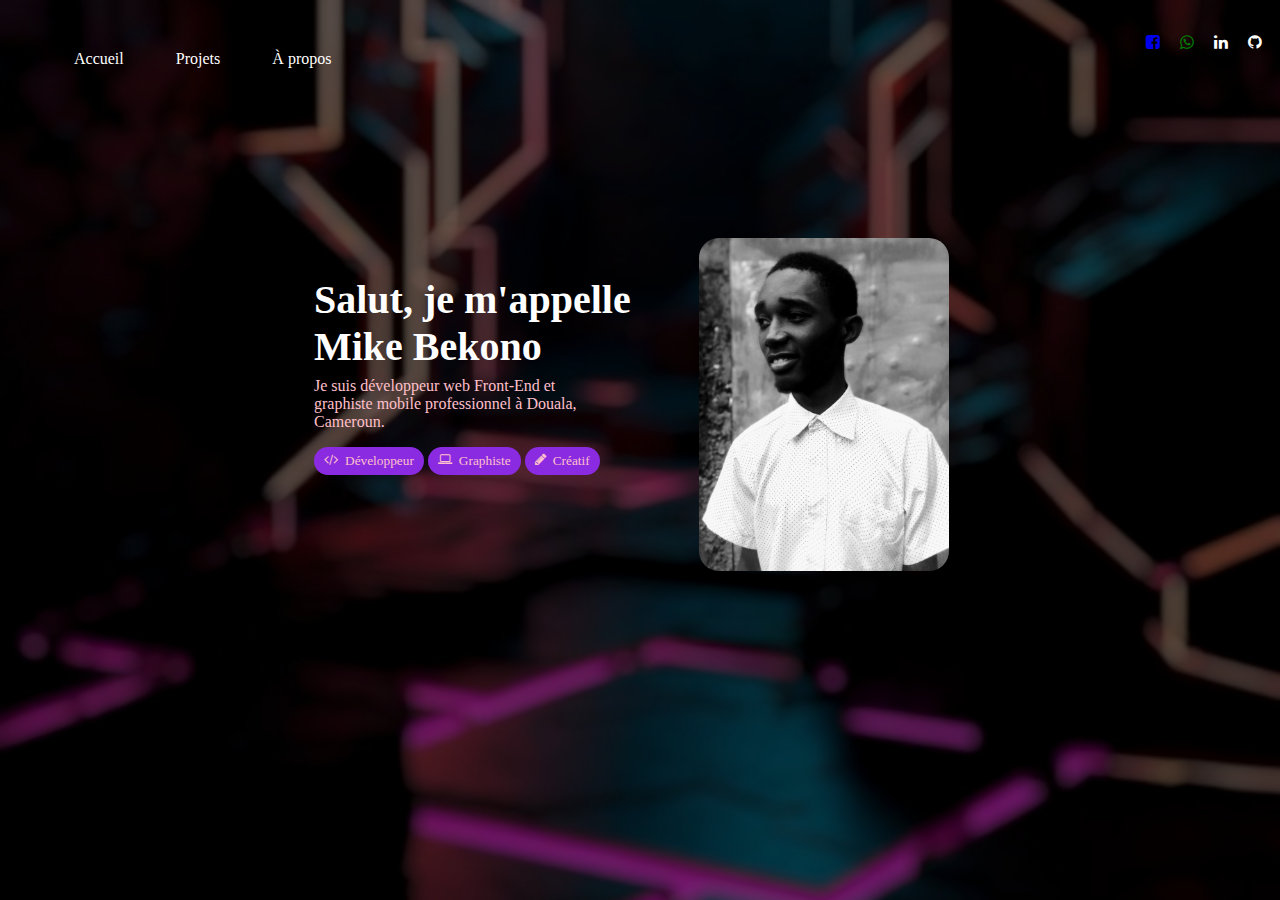
<file: index.html>
<!DOCTYPE html>
<html lang="fr">
<head>
    <meta charset="UTF-8">
    <meta name="viewport" content="width=device-width, initial-scale=1.0">
    <title> Mon Portfolio </title>

    <link rel="stylesheet" href="fonts/icomoon/style.css">

    <link rel="stylesheet" href="style.css">
</head>
<body>
    <header>
        <nav>
            <ul class="navs">
                <li><a href="">Accueil</a></li>
                <li><a href="projets.html">Projets</a></li>
                <li><a href="apropos.html">À propos</a></li>
            </ul>

            <div class="bars_btn">
                <i class="icon-bars"></i>
            </div>

            <ul class="social">
                <li><a title="Facebook" href="https://www.facebook.com/profile.php?id=100082251555122&mibextid=LQQJ4d"><i class="icon-facebook-square"></i></a></li>
                <li><a title="Whatsapp" class="whatsapp" href="https://wa.me/237654152499"><i class="icon-whatsapp"></i></a></li>
                <li><a title="Linkedin" class="linkedin" href="https://www.linkedin.com/in/prince-michel-bekono-27331725a?utm_source=share&utm_campaign=share_via&utm_content=profile&utm_medium=ios_app"><i class="icon-linkedin"></i></a></li>
                <li><a title="Github" class="github" href="https://github.com/mikebekono"><i class="icon-github"></i></a></li>
            </ul>

            <div class="links_btn">
                <i class="icon-link"></i>
            </div>
        </nav>
    </header>

    <div class="texte">
        <h1>Salut, je m'appelle <br>Mike Bekono</h1>
        <p>Je suis développeur web Front-End et <br>graphiste mobile professionnel à Douala, <br>Cameroun.</p>
        <div class="boutons">
            <button class="bouton"><i class="icon-code"> Développeur</i></button>
            <button class="bouton"><i class="icon-laptop"> Graphiste</i></button>
            <button class="bouton"><i class="icon-pencil"> Créatif</i></button>
        </div>
    </div>
        
    <div class="cadre">
        <img src="images/img.jpg" alt="Image">
    </div>

    <div class="naving">
        <li><a href="">Accueil</a></li>
        <li><a href="projets.html">Projets</a></li>
        <li><a href="apropos.html">À propos</a></li>
    </div>

    <div class="sociale">
        <li><a title="Facebook" href="https://www.facebook.com/profile.php?id=100082251555122&mibextid=LQQJ4d"><i class="icon-facebook-square"></i></a></li>
        <li><a title="Whatsapp" class="whatsapp" href="https://wa.me/237654152499"><i class="icon-whatsapp"></i></a></li>
        <li><a title="Linkedin" class="linkedin" href="https://www.linkedin.com/in/prince-michel-bekono-27331725a?utm_source=share&utm_campaign=share_via&utm_content=profile&utm_medium=ios_app"><i class="icon-linkedin"></i></a></li>
        <li><a title="Github" class="github" href="https://github.com/mikebekono"><i class="icon-github"></i></a></li>
    </div>

    <script>
        const toggleBtn = document.querySelector('.bars_btn')
        const toggleBtnIcon = document.querySelector('.bars_btn i')
        const naving = document.querySelector('.naving')

        toggleBtn.onclick = function () {
            naving.classList.toggle('open')
        }
    </script>
    <script>
        const doggleBtn = document.querySelector('.links_btn')
        const doggleBtnIcon = document.querySelector('.links_btn i')
        const sociale = document.querySelector('.sociale')

        doggleBtn.onclick = function () {
            sociale.classList.toggle('open')
        }
    </script>
</body>
</html>
</file>
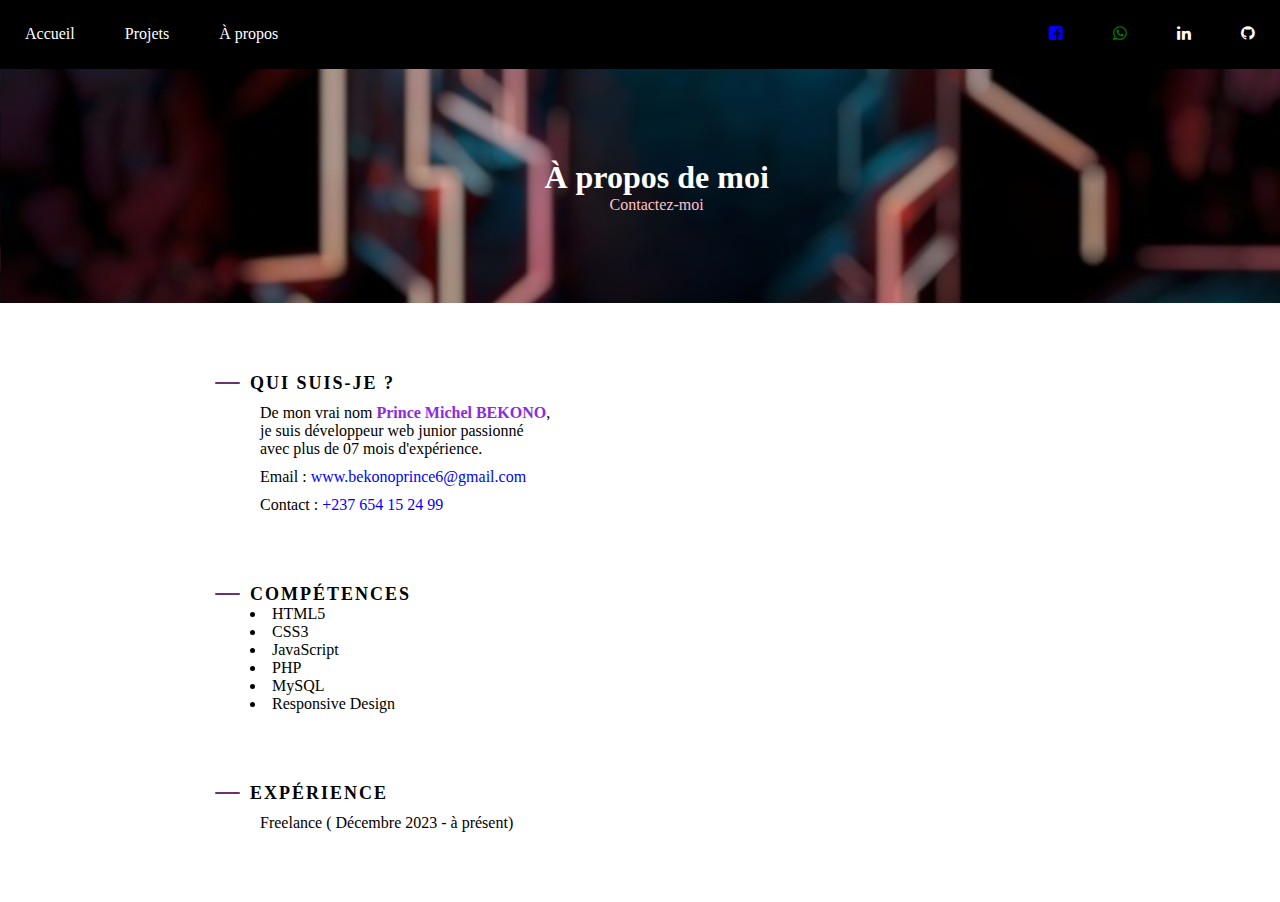
<file: apropos.html>
<!DOCTYPE html>
<html lang="en">
<head>
    <meta charset="UTF-8">
    <meta name="viewport" content="width=device-width, initial-scale=1.0">
    <title> Mon Portfolio - À propos </title>

    <link rel="stylesheet" href="fonts/icomoon/style.css">

    <link rel="stylesheet" href="apropos.css">
</head>
<body>
    <header>
        <nav>
            <ul class="navs">
                <li><a href="index.html">Accueil</a></li>
                <li><a href="projets.html">Projets</a></li>
                <li><a href="">À propos</a></li>
            </ul>

            <div class="bars_btn" title="Menu">
                <i class="icon-bars"></i>
            </div>

            <ul class="social">
                <li><a title="Facebook" href="https://www.facebook.com/profile.php?id=100082251555122&mibextid=LQQJ4d"><i class="icon-facebook-square"></i></a></li>
                <li><a title="Whatsapp" class="whatsapp" href="https://wa.me/237654152499"><i class="icon-whatsapp"></i></a></li>
                <li><a title="Linkedin" class="linkedin" href="https://www.linkedin.com/in/prince-michel-bekono-27331725a?utm_source=share&utm_campaign=share_via&utm_content=profile&utm_medium=ios_app"><i class="icon-linkedin"></i></a></li>
                <li><a title="Github" class="github" href="https://github.com/mikebekono"><i class="icon-github"></i></a></li>
            </ul>

            <div class="links_btn">
                <i class="icon-link"></i>
            </div>

        </nav>
        <div class="intro">
            <h1> À propos de moi </h1>
            <p> Contactez-moi </p>
        </div>
    </header>

    <section class="infos">
        <div class="moi">
            <h1 class="small_title"> Qui suis-je ? </h1>
            <p class="me"> De mon vrai nom <strong class="style">Prince Michel BEKONO</strong>, 
                <br>je suis développeur web junior passionné 
                <br>avec plus de 07 mois d'expérience.
            </p>
            <p class="link"> Email : <a title="lien" class="styles" href="https://mail.google.com/mail/u/0/#inbox">www.bekonoprince6@gmail.com</a></p>
            <p class="text"> Contact : <span class="styles"> +237 654 15 24 99 </span></p>
        </div>
        
        <div class="comp">
            <h1 class="small_title">Compétences</h1>
            <ul class="list">
                <li> HTML5 </li>
                <li> CSS3 </li>
                <li> JavaScript </li>
            </ul>
            <ul class="list">
                <li> PHP </li>
                <li> MySQL </li>
                <li> Responsive Design </li>
            </ul>
        </div>
        
        <div class="exp">
            <h1 class="small_title">Expérience</h1>
            <ul>
                <li> Freelance ( Décembre 2023 - à présent) </li>
            </ul>
        </div>
        
    </section>

    <div class="naving">
        <li><a href="index.html">Accueil</a></li>
        <li><a href="projets.html">Projets</a></li>
        <li><a href="">À propos</a></li>
    </div>

    <div class="sociale">
        <li><a title="Facebook" href="https://www.facebook.com/profile.php?id=100082251555122&mibextid=LQQJ4d"><i class="icon-facebook-square"></i></a></li>
        <li><a title="Whatsapp" class="whatsapp" href="https://wa.me/237654152499"><i class="icon-whatsapp"></i></a></li>
        <li><a title="Linkedin" class="linkedin" href="https://www.linkedin.com/in/prince-michel-bekono-27331725a?utm_source=share&utm_campaign=share_via&utm_content=profile&utm_medium=ios_app"><i class="icon-linkedin"></i></a></li>
        <li><a title="Github" class="github" href="https://github.com/mikebekono"><i class="icon-github"></i></a></li>
    </div>


    <script>
        const toggleBtn = document.querySelector('.bars_btn')
        const toggleBtnIcon = document.querySelector('.bars_btn i')
        const naving = document.querySelector('.naving')

        toggleBtn.onclick = function () {
            naving.classList.toggle('open')
        }
    </script>
    <script>
        const doggleBtn = document.querySelector('.links_btn')
        const doggleBtnIcon = document.querySelector('.links_btn i')
        const sociale = document.querySelector('.sociale')

        doggleBtn.onclick = function () {
            sociale.classList.toggle('open')
        }
    </script>


</body>
</html>
</file>
<file: fonts/icomoon/style.css>
@font-face {
  font-family: 'icomoon';
  src:  url('fonts/icomoon.eot?10si43');
  src:  url('fonts/icomoon.eot?10si43#iefix') format('embedded-opentype'),
    url('fonts/icomoon.ttf?10si43') format('truetype'),
    url('fonts/icomoon.woff?10si43') format('woff'),
    url('fonts/icomoon.svg?10si43#icomoon') format('svg');
  font-weight: normal;
  font-style: normal;
}

[class^="icon-"], [class*=" icon-"] {
  /* use !important to prevent issues with browser extensions that change fonts */
  font-family: 'icomoon' !important;
  speak: none;
  font-style: normal;
  font-weight: normal;
  font-variant: normal;
  text-transform: none;
  line-height: 1;

  /* Better Font Rendering =========== */
  -webkit-font-smoothing: antialiased;
  -moz-osx-font-smoothing: grayscale;
}

.icon-asterisk:before {
  content: "\f069";
}
.icon-plus:before {
  content: "\f067";
}
.icon-question:before {
  content: "\f128";
}
.icon-minus:before {
  content: "\f068";
}
.icon-glass:before {
  content: "\f000";
}
.icon-music:before {
  content: "\f001";
}
.icon-search:before {
  content: "\f002";
}
.icon-envelope-o:before {
  content: "\f003";
}
.icon-heart:before {
  content: "\f004";
}
.icon-star:before {
  content: "\f005";
}
.icon-star-o:before {
  content: "\f006";
}
.icon-user:before {
  content: "\f007";
}
.icon-film:before {
  content: "\f008";
}
.icon-th-large:before {
  content: "\f009";
}
.icon-th:before {
  content: "\f00a";
}
.icon-th-list:before {
  content: "\f00b";
}
.icon-check:before {
  content: "\f00c";
}
.icon-close:before {
  content: "\f00d";
}
.icon-remove:before {
  content: "\f00d";
}
.icon-times:before {
  content: "\f00d";
}
.icon-search-plus:before {
  content: "\f00e";
}
.icon-search-minus:before {
  content: "\f010";
}
.icon-power-off:before {
  content: "\f011";
}
.icon-signal:before {
  content: "\f012";
}
.icon-cog:before {
  content: "\f013";
}
.icon-gear:before {
  content: "\f013";
}
.icon-trash-o:before {
  content: "\f014";
}
.icon-home:before {
  content: "\f015";
}
.icon-file-o:before {
  content: "\f016";
}
.icon-clock-o:before {
  content: "\f017";
}
.icon-road:before {
  content: "\f018";
}
.icon-download:before {
  content: "\f019";
}
.icon-arrow-circle-o-down:before {
  content: "\f01a";
}
.icon-arrow-circle-o-up:before {
  content: "\f01b";
}
.icon-inbox:before {
  content: "\f01c";
}
.icon-play-circle-o:before {
  content: "\f01d";
}
.icon-repeat:before {
  content: "\f01e";
}
.icon-rotate-right:before {
  content: "\f01e";
}
.icon-refresh:before {
  content: "\f021";
}
.icon-list-alt:before {
  content: "\f022";
}
.icon-lock:before {
  content: "\f023";
}
.icon-flag:before {
  content: "\f024";
}
.icon-headphones:before {
  content: "\f025";
}
.icon-volume-off:before {
  content: "\f026";
}
.icon-volume-down:before {
  content: "\f027";
}
.icon-volume-up:before {
  content: "\f028";
}
.icon-qrcode:before {
  content: "\f029";
}
.icon-barcode:before {
  content: "\f02a";
}
.icon-tag:before {
  content: "\f02b";
}
.icon-tags:before {
  content: "\f02c";
}
.icon-book:before {
  content: "\f02d";
}
.icon-bookmark:before {
  content: "\f02e";
}
.icon-print:before {
  content: "\f02f";
}
.icon-camera:before {
  content: "\f030";
}
.icon-font:before {
  content: "\f031";
}
.icon-bold:before {
  content: "\f032";
}
.icon-italic:before {
  content: "\f033";
}
.icon-text-height:before {
  content: "\f034";
}
.icon-text-width:before {
  content: "\f035";
}
.icon-align-left:before {
  content: "\f036";
}
.icon-align-center:before {
  content: "\f037";
}
.icon-align-right:before {
  content: "\f038";
}
.icon-align-justify:before {
  content: "\f039";
}
.icon-list:before {
  content: "\f03a";
}
.icon-dedent:before {
  content: "\f03b";
}
.icon-outdent:before {
  content: "\f03b";
}
.icon-indent:before {
  content: "\f03c";
}
.icon-video-camera:before {
  content: "\f03d";
}
.icon-image:before {
  content: "\f03e";
}
.icon-photo:before {
  content: "\f03e";
}
.icon-picture-o:before {
  content: "\f03e";
}
.icon-pencil:before {
  content: "\f040";
}
.icon-map-marker:before {
  content: "\f041";
}
.icon-adjust:before {
  content: "\f042";
}
.icon-tint:before {
  content: "\f043";
}
.icon-edit:before {
  content: "\f044";
}
.icon-pencil-square-o:before {
  content: "\f044";
}
.icon-share-square-o:before {
  content: "\f045";
}
.icon-check-square-o:before {
  content: "\f046";
}
.icon-arrows:before {
  content: "\f047";
}
.icon-step-backward:before {
  content: "\f048";
}
.icon-fast-backward:before {
  content: "\f049";
}
.icon-backward:before {
  content: "\f04a";
}
.icon-play:before {
  content: "\f04b";
}
.icon-pause:before {
  content: "\f04c";
}
.icon-stop:before {
  content: "\f04d";
}
.icon-forward:before {
  content: "\f04e";
}
.icon-fast-forward:before {
  content: "\f050";
}
.icon-step-forward:before {
  content: "\f051";
}
.icon-eject:before {
  content: "\f052";
}
.icon-chevron-left:before {
  content: "\f053";
}
.icon-chevron-right:before {
  content: "\f054";
}
.icon-plus-circle:before {
  content: "\f055";
}
.icon-minus-circle:before {
  content: "\f056";
}
.icon-times-circle:before {
  content: "\f057";
}
.icon-check-circle:before {
  content: "\f058";
}
.icon-question-circle:before {
  content: "\f059";
}
.icon-info-circle:before {
  content: "\f05a";
}
.icon-crosshairs:before {
  content: "\f05b";
}
.icon-times-circle-o:before {
  content: "\f05c";
}
.icon-check-circle-o:before {
  content: "\f05d";
}
.icon-ban:before {
  content: "\f05e";
}
.icon-arrow-left:before {
  content: "\f060";
}
.icon-arrow-right:before {
  content: "\f061";
}
.icon-arrow-up:before {
  content: "\f062";
}
.icon-arrow-down:before {
  content: "\f063";
}
.icon-mail-forward:before {
  content: "\f064";
}
.icon-share:before {
  content: "\f064";
}
.icon-expand:before {
  content: "\f065";
}
.icon-compress:before {
  content: "\f066";
}
.icon-exclamation-circle:before {
  content: "\f06a";
}
.icon-gift:before {
  content: "\f06b";
}
.icon-leaf:before {
  content: "\f06c";
}
.icon-fire:before {
  content: "\f06d";
}
.icon-eye:before {
  content: "\f06e";
}
.icon-eye-slash:before {
  content: "\f070";
}
.icon-exclamation-triangle:before {
  content: "\f071";
}
.icon-warning:before {
  content: "\f071";
}
.icon-plane:before {
  content: "\f072";
}
.icon-calendar:before {
  content: "\f073";
}
.icon-random:before {
  content: "\f074";
}
.icon-comment:before {
  content: "\f075";
}
.icon-magnet:before {
  content: "\f076";
}
.icon-chevron-up:before {
  content: "\f077";
}
.icon-chevron-down:before {
  content: "\f078";
}
.icon-retweet:before {
  content: "\f079";
}
.icon-shopping-cart:before {
  content: "\f07a";
}
.icon-folder:before {
  content: "\f07b";
}
.icon-folder-open:before {
  content: "\f07c";
}
.icon-arrows-v:before {
  content: "\f07d";
}
.icon-arrows-h:before {
  content: "\f07e";
}
.icon-bar-chart:before {
  content: "\f080";
}
.icon-bar-chart-o:before {
  content: "\f080";
}
.icon-twitter-square:before {
  content: "\f081";
}
.icon-facebook-square:before {
  content: "\f082";
}
.icon-camera-retro:before {
  content: "\f083";
}
.icon-key:before {
  content: "\f084";
}
.icon-cogs:before {
  content: "\f085";
}
.icon-gears:before {
  content: "\f085";
}
.icon-comments:before {
  content: "\f086";
}
.icon-thumbs-o-up:before {
  content: "\f087";
}
.icon-thumbs-o-down:before {
  content: "\f088";
}
.icon-star-half:before {
  content: "\f089";
}
.icon-heart-o:before {
  content: "\f08a";
}
.icon-sign-out:before {
  content: "\f08b";
}
.icon-linkedin-square:before {
  content: "\f08c";
}
.icon-thumb-tack:before {
  content: "\f08d";
}
.icon-external-link:before {
  content: "\f08e";
}
.icon-sign-in:before {
  content: "\f090";
}
.icon-trophy:before {
  content: "\f091";
}
.icon-github-square:before {
  content: "\f092";
}
.icon-upload:before {
  content: "\f093";
}
.icon-lemon-o:before {
  content: "\f094";
}
.icon-phone:before {
  content: "\f095";
}
.icon-square-o:before {
  content: "\f096";
}
.icon-bookmark-o:before {
  content: "\f097";
}
.icon-phone-square:before {
  content: "\f098";
}
.icon-twitter:before {
  content: "\f099";
}
.icon-facebook:before {
  content: "\f09a";
}
.icon-facebook-f:before {
  content: "\f09a";
}
.icon-github:before {
  content: "\f09b";
}
.icon-unlock:before {
  content: "\f09c";
}
.icon-credit-card:before {
  content: "\f09d";
}
.icon-feed:before {
  content: "\f09e";
}
.icon-rss:before {
  content: "\f09e";
}
.icon-hdd-o:before {
  content: "\f0a0";
}
.icon-bullhorn:before {
  content: "\f0a1";
}
.icon-bell-o:before {
  content: "\f0a2";
}
.icon-certificate:before {
  content: "\f0a3";
}
.icon-hand-o-right:before {
  content: "\f0a4";
}
.icon-hand-o-left:before {
  content: "\f0a5";
}
.icon-hand-o-up:before {
  content: "\f0a6";
}
.icon-hand-o-down:before {
  content: "\f0a7";
}
.icon-arrow-circle-left:before {
  content: "\f0a8";
}
.icon-arrow-circle-right:before {
  content: "\f0a9";
}
.icon-arrow-circle-up:before {
  content: "\f0aa";
}
.icon-arrow-circle-down:before {
  content: "\f0ab";
}
.icon-globe:before {
  content: "\f0ac";
}
.icon-wrench:before {
  content: "\f0ad";
}
.icon-tasks:before {
  content: "\f0ae";
}
.icon-filter:before {
  content: "\f0b0";
}
.icon-briefcase:before {
  content: "\f0b1";
}
.icon-arrows-alt:before {
  content: "\f0b2";
}
.icon-group:before {
  content: "\f0c0";
}
.icon-users:before {
  content: "\f0c0";
}
.icon-chain:before {
  content: "\f0c1";
}
.icon-link:before {
  content: "\f0c1";
}
.icon-cloud:before {
  content: "\f0c2";
}
.icon-flask:before {
  content: "\f0c3";
}
.icon-cut:before {
  content: "\f0c4";
}
.icon-scissors:before {
  content: "\f0c4";
}
.icon-copy:before {
  content: "\f0c5";
}
.icon-files-o:before {
  content: "\f0c5";
}
.icon-paperclip:before {
  content: "\f0c6";
}
.icon-floppy-o:before {
  content: "\f0c7";
}
.icon-save:before {
  content: "\f0c7";
}
.icon-square:before {
  content: "\f0c8";
}
.icon-bars:before {
  content: "\f0c9";
}
.icon-navicon:before {
  content: "\f0c9";
}
.icon-reorder:before {
  content: "\f0c9";
}
.icon-list-ul:before {
  content: "\f0ca";
}
.icon-list-ol:before {
  content: "\f0cb";
}
.icon-strikethrough:before {
  content: "\f0cc";
}
.icon-underline:before {
  content: "\f0cd";
}
.icon-table:before {
  content: "\f0ce";
}
.icon-magic:before {
  content: "\f0d0";
}
.icon-truck:before {
  content: "\f0d1";
}
.icon-pinterest:before {
  content: "\f0d2";
}
.icon-pinterest-square:before {
  content: "\f0d3";
}
.icon-google-plus-square:before {
  content: "\f0d4";
}
.icon-google-plus:before {
  content: "\f0d5";
}
.icon-money:before {
  content: "\f0d6";
}
.icon-caret-down:before {
  content: "\f0d7";
}
.icon-caret-up:before {
  content: "\f0d8";
}
.icon-caret-left:before {
  content: "\f0d9";
}
.icon-caret-right:before {
  content: "\f0da";
}
.icon-columns:before {
  content: "\f0db";
}
.icon-sort:before {
  content: "\f0dc";
}
.icon-unsorted:before {
  content: "\f0dc";
}
.icon-sort-desc:before {
  content: "\f0dd";
}
.icon-sort-down:before {
  content: "\f0dd";
}
.icon-sort-asc:before {
  content: "\f0de";
}
.icon-sort-up:before {
  content: "\f0de";
}
.icon-envelope:before {
  content: "\f0e0";
}
.icon-linkedin:before {
  content: "\f0e1";
}
.icon-rotate-left:before {
  content: "\f0e2";
}
.icon-undo:before {
  content: "\f0e2";
}
.icon-gavel:before {
  content: "\f0e3";
}
.icon-legal:before {
  content: "\f0e3";
}
.icon-dashboard:before {
  content: "\f0e4";
}
.icon-tachometer:before {
  content: "\f0e4";
}
.icon-comment-o:before {
  content: "\f0e5";
}
.icon-comments-o:before {
  content: "\f0e6";
}
.icon-bolt:before {
  content: "\f0e7";
}
.icon-flash:before {
  content: "\f0e7";
}
.icon-sitemap:before {
  content: "\f0e8";
}
.icon-umbrella:before {
  content: "\f0e9";
}
.icon-clipboard:before {
  content: "\f0ea";
}
.icon-paste:before {
  content: "\f0ea";
}
.icon-lightbulb-o:before {
  content: "\f0eb";
}
.icon-exchange:before {
  content: "\f0ec";
}
.icon-cloud-download:before {
  content: "\f0ed";
}
.icon-cloud-upload:before {
  content: "\f0ee";
}
.icon-user-md:before {
  content: "\f0f0";
}
.icon-stethoscope:before {
  content: "\f0f1";
}
.icon-suitcase:before {
  content: "\f0f2";
}
.icon-bell:before {
  content: "\f0f3";
}
.icon-coffee:before {
  content: "\f0f4";
}
.icon-cutlery:before {
  content: "\f0f5";
}
.icon-file-text-o:before {
  content: "\f0f6";
}
.icon-building-o:before {
  content: "\f0f7";
}
.icon-hospital-o:before {
  content: "\f0f8";
}
.icon-ambulance:before {
  content: "\f0f9";
}
.icon-medkit:before {
  content: "\f0fa";
}
.icon-fighter-jet:before {
  content: "\f0fb";
}
.icon-beer:before {
  content: "\f0fc";
}
.icon-h-square:before {
  content: "\f0fd";
}
.icon-plus-square:before {
  content: "\f0fe";
}
.icon-angle-double-left:before {
  content: "\f100";
}
.icon-angle-double-right:before {
  content: "\f101";
}
.icon-angle-double-up:before {
  content: "\f102";
}
.icon-angle-double-down:before {
  content: "\f103";
}
.icon-angle-left:before {
  content: "\f104";
}
.icon-angle-right:before {
  content: "\f105";
}
.icon-angle-up:before {
  content: "\f106";
}
.icon-angle-down:before {
  content: "\f107";
}
.icon-desktop:before {
  content: "\f108";
}
.icon-laptop:before {
  content: "\f109";
}
.icon-tablet:before {
  content: "\f10a";
}
.icon-mobile:before {
  content: "\f10b";
}
.icon-mobile-phone:before {
  content: "\f10b";
}
.icon-circle-o:before {
  content: "\f10c";
}
.icon-quote-left:before {
  content: "\f10d";
}
.icon-quote-right:before {
  content: "\f10e";
}
.icon-spinner:before {
  content: "\f110";
}
.icon-circle:before {
  content: "\f111";
}
.icon-mail-reply:before {
  content: "\f112";
}
.icon-reply:before {
  content: "\f112";
}
.icon-github-alt:before {
  content: "\f113";
}
.icon-folder-o:before {
  content: "\f114";
}
.icon-folder-open-o:before {
  content: "\f115";
}
.icon-smile-o:before {
  content: "\f118";
}
.icon-frown-o:before {
  content: "\f119";
}
.icon-meh-o:before {
  content: "\f11a";
}
.icon-gamepad:before {
  content: "\f11b";
}
.icon-keyboard-o:before {
  content: "\f11c";
}
.icon-flag-o:before {
  content: "\f11d";
}
.icon-flag-checkered:before {
  content: "\f11e";
}
.icon-terminal:before {
  content: "\f120";
}
.icon-code:before {
  content: "\f121";
}
.icon-mail-reply-all:before {
  content: "\f122";
}
.icon-reply-all:before {
  content: "\f122";
}
.icon-star-half-empty:before {
  content: "\f123";
}
.icon-star-half-full:before {
  content: "\f123";
}
.icon-star-half-o:before {
  content: "\f123";
}
.icon-location-arrow:before {
  content: "\f124";
}
.icon-crop:before {
  content: "\f125";
}
.icon-code-fork:before {
  content: "\f126";
}
.icon-chain-broken:before {
  content: "\f127";
}
.icon-unlink:before {
  content: "\f127";
}
.icon-info:before {
  content: "\f129";
}
.icon-exclamation:before {
  content: "\f12a";
}
.icon-superscript:before {
  content: "\f12b";
}
.icon-subscript:before {
  content: "\f12c";
}
.icon-eraser:before {
  content: "\f12d";
}
.icon-puzzle-piece:before {
  content: "\f12e";
}
.icon-microphone:before {
  content: "\f130";
}
.icon-microphone-slash:before {
  content: "\f131";
}
.icon-shield:before {
  content: "\f132";
}
.icon-calendar-o:before {
  content: "\f133";
}
.icon-fire-extinguisher:before {
  content: "\f134";
}
.icon-rocket:before {
  content: "\f135";
}
.icon-maxcdn:before {
  content: "\f136";
}
.icon-chevron-circle-left:before {
  content: "\f137";
}
.icon-chevron-circle-right:before {
  content: "\f138";
}
.icon-chevron-circle-up:before {
  content: "\f139";
}
.icon-chevron-circle-down:before {
  content: "\f13a";
}
.icon-html5:before {
  content: "\f13b";
}
.icon-css3:before {
  content: "\f13c";
}
.icon-anchor:before {
  content: "\f13d";
}
.icon-unlock-alt:before {
  content: "\f13e";
}
.icon-bullseye:before {
  content: "\f140";
}
.icon-ellipsis-h:before {
  content: "\f141";
}
.icon-ellipsis-v:before {
  content: "\f142";
}
.icon-rss-square:before {
  content: "\f143";
}
.icon-play-circle:before {
  content: "\f144";
}
.icon-ticket:before {
  content: "\f145";
}
.icon-minus-square:before {
  content: "\f146";
}
.icon-minus-square-o:before {
  content: "\f147";
}
.icon-level-up:before {
  content: "\f148";
}
.icon-level-down:before {
  content: "\f149";
}
.icon-check-square:before {
  content: "\f14a";
}
.icon-pencil-square:before {
  content: "\f14b";
}
.icon-external-link-square:before {
  content: "\f14c";
}
.icon-share-square:before {
  content: "\f14d";
}
.icon-compass:before {
  content: "\f14e";
}
.icon-caret-square-o-down:before {
  content: "\f150";
}
.icon-toggle-down:before {
  content: "\f150";
}
.icon-caret-square-o-up:before {
  content: "\f151";
}
.icon-toggle-up:before {
  content: "\f151";
}
.icon-caret-square-o-right:before {
  content: "\f152";
}
.icon-toggle-right:before {
  content: "\f152";
}
.icon-eur:before {
  content: "\f153";
}
.icon-euro:before {
  content: "\f153";
}
.icon-gbp:before {
  content: "\f154";
}
.icon-dollar:before {
  content: "\f155";
}
.icon-usd:before {
  content: "\f155";
}
.icon-inr:before {
  content: "\f156";
}
.icon-rupee:before {
  content: "\f156";
}
.icon-cny:before {
  content: "\f157";
}
.icon-jpy:before {
  content: "\f157";
}
.icon-rmb:before {
  content: "\f157";
}
.icon-yen:before {
  content: "\f157";
}
.icon-rouble:before {
  content: "\f158";
}
.icon-rub:before {
  content: "\f158";
}
.icon-ruble:before {
  content: "\f158";
}
.icon-krw:before {
  content: "\f159";
}
.icon-won:before {
  content: "\f159";
}
.icon-bitcoin:before {
  content: "\f15a";
}
.icon-btc:before {
  content: "\f15a";
}
.icon-file:before {
  content: "\f15b";
}
.icon-file-text:before {
  content: "\f15c";
}
.icon-sort-alpha-asc:before {
  content: "\f15d";
}
.icon-sort-alpha-desc:before {
  content: "\f15e";
}
.icon-sort-amount-asc:before {
  content: "\f160";
}
.icon-sort-amount-desc:before {
  content: "\f161";
}
.icon-sort-numeric-asc:before {
  content: "\f162";
}
.icon-sort-numeric-desc:before {
  content: "\f163";
}
.icon-thumbs-up:before {
  content: "\f164";
}
.icon-thumbs-down:before {
  content: "\f165";
}
.icon-youtube-square:before {
  content: "\f166";
}
.icon-youtube:before {
  content: "\f167";
}
.icon-xing:before {
  content: "\f168";
}
.icon-xing-square:before {
  content: "\f169";
}
.icon-youtube-play:before {
  content: "\f16a";
}
.icon-dropbox:before {
  content: "\f16b";
}
.icon-stack-overflow:before {
  content: "\f16c";
}
.icon-instagram:before {
  content: "\f16d";
}
.icon-flickr:before {
  content: "\f16e";
}
.icon-adn:before {
  content: "\f170";
}
.icon-bitbucket:before {
  content: "\f171";
}
.icon-bitbucket-square:before {
  content: "\f172";
}
.icon-tumblr:before {
  content: "\f173";
}
.icon-tumblr-square:before {
  content: "\f174";
}
.icon-long-arrow-down:before {
  content: "\f175";
}
.icon-long-arrow-up:before {
  content: "\f176";
}
.icon-long-arrow-left:before {
  content: "\f177";
}
.icon-long-arrow-right:before {
  content: "\f178";
}
.icon-apple:before {
  content: "\f179";
}
.icon-windows:before {
  content: "\f17a";
}
.icon-android:before {
  content: "\f17b";
}
.icon-linux:before {
  content: "\f17c";
}
.icon-dribbble:before {
  content: "\f17d";
}
.icon-skype:before {
  content: "\f17e";
}
.icon-foursquare:before {
  content: "\f180";
}
.icon-trello:before {
  content: "\f181";
}
.icon-female:before {
  content: "\f182";
}
.icon-male:before {
  content: "\f183";
}
.icon-gittip:before {
  content: "\f184";
}
.icon-gratipay:before {
  content: "\f184";
}
.icon-sun-o:before {
  content: "\f185";
}
.icon-moon-o:before {
  content: "\f186";
}
.icon-archive:before {
  content: "\f187";
}
.icon-bug:before {
  content: "\f188";
}
.icon-vk:before {
  content: "\f189";
}
.icon-weibo:before {
  content: "\f18a";
}
.icon-renren:before {
  content: "\f18b";
}
.icon-pagelines:before {
  content: "\f18c";
}
.icon-stack-exchange:before {
  content: "\f18d";
}
.icon-arrow-circle-o-right:before {
  content: "\f18e";
}
.icon-arrow-circle-o-left:before {
  content: "\f190";
}
.icon-caret-square-o-left:before {
  content: "\f191";
}
.icon-toggle-left:before {
  content: "\f191";
}
.icon-dot-circle-o:before {
  content: "\f192";
}
.icon-wheelchair:before {
  content: "\f193";
}
.icon-vimeo-square:before {
  content: "\f194";
}
.icon-try:before {
  content: "\f195";
}
.icon-turkish-lira:before {
  content: "\f195";
}
.icon-plus-square-o:before {
  content: "\f196";
}
.icon-space-shuttle:before {
  content: "\f197";
}
.icon-slack:before {
  content: "\f198";
}
.icon-envelope-square:before {
  content: "\f199";
}
.icon-wordpress:before {
  content: "\f19a";
}
.icon-openid:before {
  content: "\f19b";
}
.icon-bank:before {
  content: "\f19c";
}
.icon-institution:before {
  content: "\f19c";
}
.icon-university:before {
  content: "\f19c";
}
.icon-graduation-cap:before {
  content: "\f19d";
}
.icon-mortar-board:before {
  content: "\f19d";
}
.icon-yahoo:before {
  content: "\f19e";
}
.icon-google:before {
  content: "\f1a0";
}
.icon-reddit:before {
  content: "\f1a1";
}
.icon-reddit-square:before {
  content: "\f1a2";
}
.icon-stumbleupon-circle:before {
  content: "\f1a3";
}
.icon-stumbleupon:before {
  content: "\f1a4";
}
.icon-delicious:before {
  content: "\f1a5";
}
.icon-digg:before {
  content: "\f1a6";
}
.icon-pied-piper-pp:before {
  content: "\f1a7";
}
.icon-pied-piper-alt:before {
  content: "\f1a8";
}
.icon-drupal:before {
  content: "\f1a9";
}
.icon-joomla:before {
  content: "\f1aa";
}
.icon-language:before {
  content: "\f1ab";
}
.icon-fax:before {
  content: "\f1ac";
}
.icon-building:before {
  content: "\f1ad";
}
.icon-child:before {
  content: "\f1ae";
}
.icon-paw:before {
  content: "\f1b0";
}
.icon-spoon:before {
  content: "\f1b1";
}
.icon-cube:before {
  content: "\f1b2";
}
.icon-cubes:before {
  content: "\f1b3";
}
.icon-behance:before {
  content: "\f1b4";
}
.icon-behance-square:before {
  content: "\f1b5";
}
.icon-steam:before {
  content: "\f1b6";
}
.icon-steam-square:before {
  content: "\f1b7";
}
.icon-recycle:before {
  content: "\f1b8";
}
.icon-automobile:before {
  content: "\f1b9";
}
.icon-car:before {
  content: "\f1b9";
}
.icon-cab:before {
  content: "\f1ba";
}
.icon-taxi:before {
  content: "\f1ba";
}
.icon-tree:before {
  content: "\f1bb";
}
.icon-spotify:before {
  content: "\f1bc";
}
.icon-deviantart:before {
  content: "\f1bd";
}
.icon-soundcloud:before {
  content: "\f1be";
}
.icon-database:before {
  content: "\f1c0";
}
.icon-file-pdf-o:before {
  content: "\f1c1";
}
.icon-file-word-o:before {
  content: "\f1c2";
}
.icon-file-excel-o:before {
  content: "\f1c3";
}
.icon-file-powerpoint-o:before {
  content: "\f1c4";
}
.icon-file-image-o:before {
  content: "\f1c5";
}
.icon-file-photo-o:before {
  content: "\f1c5";
}
.icon-file-picture-o:before {
  content: "\f1c5";
}
.icon-file-archive-o:before {
  content: "\f1c6";
}
.icon-file-zip-o:before {
  content: "\f1c6";
}
.icon-file-audio-o:before {
  content: "\f1c7";
}
.icon-file-sound-o:before {
  content: "\f1c7";
}
.icon-file-movie-o:before {
  content: "\f1c8";
}
.icon-file-video-o:before {
  content: "\f1c8";
}
.icon-file-code-o:before {
  content: "\f1c9";
}
.icon-vine:before {
  content: "\f1ca";
}
.icon-codepen:before {
  content: "\f1cb";
}
.icon-jsfiddle:before {
  content: "\f1cc";
}
.icon-life-bouy:before {
  content: "\f1cd";
}
.icon-life-buoy:before {
  content: "\f1cd";
}
.icon-life-ring:before {
  content: "\f1cd";
}
.icon-life-saver:before {
  content: "\f1cd";
}
.icon-support:before {
  content: "\f1cd";
}
.icon-circle-o-notch:before {
  content: "\f1ce";
}
.icon-ra:before {
  content: "\f1d0";
}
.icon-rebel:before {
  content: "\f1d0";
}
.icon-resistance:before {
  content: "\f1d0";
}
.icon-empire:before {
  content: "\f1d1";
}
.icon-ge:before {
  content: "\f1d1";
}
.icon-git-square:before {
  content: "\f1d2";
}
.icon-git:before {
  content: "\f1d3";
}
.icon-hacker-news:before {
  content: "\f1d4";
}
.icon-y-combinator-square:before {
  content: "\f1d4";
}
.icon-yc-square:before {
  content: "\f1d4";
}
.icon-tencent-weibo:before {
  content: "\f1d5";
}
.icon-qq:before {
  content: "\f1d6";
}
.icon-wechat:before {
  content: "\f1d7";
}
.icon-weixin:before {
  content: "\f1d7";
}
.icon-paper-plane:before {
  content: "\f1d8";
}
.icon-send:before {
  content: "\f1d8";
}
.icon-paper-plane-o:before {
  content: "\f1d9";
}
.icon-send-o:before {
  content: "\f1d9";
}
.icon-history:before {
  content: "\f1da";
}
.icon-circle-thin:before {
  content: "\f1db";
}
.icon-header:before {
  content: "\f1dc";
}
.icon-paragraph:before {
  content: "\f1dd";
}
.icon-sliders:before {
  content: "\f1de";
}
.icon-share-alt:before {
  content: "\f1e0";
}
.icon-share-alt-square:before {
  content: "\f1e1";
}
.icon-bomb:before {
  content: "\f1e2";
}
.icon-futbol-o:before {
  content: "\f1e3";
}
.icon-soccer-ball-o:before {
  content: "\f1e3";
}
.icon-tty:before {
  content: "\f1e4";
}
.icon-binoculars:before {
  content: "\f1e5";
}
.icon-plug:before {
  content: "\f1e6";
}
.icon-slideshare:before {
  content: "\f1e7";
}
.icon-twitch:before {
  content: "\f1e8";
}
.icon-yelp:before {
  content: "\f1e9";
}
.icon-newspaper-o:before {
  content: "\f1ea";
}
.icon-wifi:before {
  content: "\f1eb";
}
.icon-calculator:before {
  content: "\f1ec";
}
.icon-paypal:before {
  content: "\f1ed";
}
.icon-google-wallet:before {
  content: "\f1ee";
}
.icon-cc-visa:before {
  content: "\f1f0";
}
.icon-cc-mastercard:before {
  content: "\f1f1";
}
.icon-cc-discover:before {
  content: "\f1f2";
}
.icon-cc-amex:before {
  content: "\f1f3";
}
.icon-cc-paypal:before {
  content: "\f1f4";
}
.icon-cc-stripe:before {
  content: "\f1f5";
}
.icon-bell-slash:before {
  content: "\f1f6";
}
.icon-bell-slash-o:before {
  content: "\f1f7";
}
.icon-trash:before {
  content: "\f1f8";
}
.icon-copyright:before {
  content: "\f1f9";
}
.icon-at:before {
  content: "\f1fa";
}
.icon-eyedropper:before {
  content: "\f1fb";
}
.icon-paint-brush:before {
  content: "\f1fc";
}
.icon-birthday-cake:before {
  content: "\f1fd";
}
.icon-area-chart:before {
  content: "\f1fe";
}
.icon-pie-chart:before {
  content: "\f200";
}
.icon-line-chart:before {
  content: "\f201";
}
.icon-lastfm:before {
  content: "\f202";
}
.icon-lastfm-square:before {
  content: "\f203";
}
.icon-toggle-off:before {
  content: "\f204";
}
.icon-toggle-on:before {
  content: "\f205";
}
.icon-bicycle:before {
  content: "\f206";
}
.icon-bus:before {
  content: "\f207";
}
.icon-ioxhost:before {
  content: "\f208";
}
.icon-angellist:before {
  content: "\f209";
}
.icon-cc:before {
  content: "\f20a";
}
.icon-ils:before {
  content: "\f20b";
}
.icon-shekel:before {
  content: "\f20b";
}
.icon-sheqel:before {
  content: "\f20b";
}
.icon-meanpath:before {
  content: "\f20c";
}
.icon-buysellads:before {
  content: "\f20d";
}
.icon-connectdevelop:before {
  content: "\f20e";
}
.icon-dashcube:before {
  content: "\f210";
}
.icon-forumbee:before {
  content: "\f211";
}
.icon-leanpub:before {
  content: "\f212";
}
.icon-sellsy:before {
  content: "\f213";
}
.icon-shirtsinbulk:before {
  content: "\f214";
}
.icon-simplybuilt:before {
  content: "\f215";
}
.icon-skyatlas:before {
  content: "\f216";
}
.icon-cart-plus:before {
  content: "\f217";
}
.icon-cart-arrow-down:before {
  content: "\f218";
}
.icon-diamond:before {
  content: "\f219";
}
.icon-ship:before {
  content: "\f21a";
}
.icon-user-secret:before {
  content: "\f21b";
}
.icon-motorcycle:before {
  content: "\f21c";
}
.icon-street-view:before {
  content: "\f21d";
}
.icon-heartbeat:before {
  content: "\f21e";
}
.icon-venus:before {
  content: "\f221";
}
.icon-mars:before {
  content: "\f222";
}
.icon-mercury:before {
  content: "\f223";
}
.icon-intersex:before {
  content: "\f224";
}
.icon-transgender:before {
  content: "\f224";
}
.icon-transgender-alt:before {
  content: "\f225";
}
.icon-venus-double:before {
  content: "\f226";
}
.icon-mars-double:before {
  content: "\f227";
}
.icon-venus-mars:before {
  content: "\f228";
}
.icon-mars-stroke:before {
  content: "\f229";
}
.icon-mars-stroke-v:before {
  content: "\f22a";
}
.icon-mars-stroke-h:before {
  content: "\f22b";
}
.icon-neuter:before {
  content: "\f22c";
}
.icon-genderless:before {
  content: "\f22d";
}
.icon-facebook-official:before {
  content: "\f230";
}
.icon-pinterest-p:before {
  content: "\f231";
}
.icon-whatsapp:before {
  content: "\f232";
}
.icon-server:before {
  content: "\f233";
}
.icon-user-plus:before {
  content: "\f234";
}
.icon-user-times:before {
  content: "\f235";
}
.icon-bed:before {
  content: "\f236";
}
.icon-hotel:before {
  content: "\f236";
}
.icon-viacoin:before {
  content: "\f237";
}
.icon-train:before {
  content: "\f238";
}
.icon-subway:before {
  content: "\f239";
}
.icon-medium:before {
  content: "\f23a";
}
.icon-y-combinator:before {
  content: "\f23b";
}
.icon-yc:before {
  content: "\f23b";
}
.icon-optin-monster:before {
  content: "\f23c";
}
.icon-opencart:before {
  content: "\f23d";
}
.icon-expeditedssl:before {
  content: "\f23e";
}
.icon-battery:before {
  content: "\f240";
}
.icon-battery-4:before {
  content: "\f240";
}
.icon-battery-full:before {
  content: "\f240";
}
.icon-battery-3:before {
  content: "\f241";
}
.icon-battery-three-quarters:before {
  content: "\f241";
}
.icon-battery-2:before {
  content: "\f242";
}
.icon-battery-half:before {
  content: "\f242";
}
.icon-battery-1:before {
  content: "\f243";
}
.icon-battery-quarter:before {
  content: "\f243";
}
.icon-battery-0:before {
  content: "\f244";
}
.icon-battery-empty:before {
  content: "\f244";
}
.icon-mouse-pointer:before {
  content: "\f245";
}
.icon-i-cursor:before {
  content: "\f246";
}
.icon-object-group:before {
  content: "\f247";
}
.icon-object-ungroup:before {
  content: "\f248";
}
.icon-sticky-note:before {
  content: "\f249";
}
.icon-sticky-note-o:before {
  content: "\f24a";
}
.icon-cc-jcb:before {
  content: "\f24b";
}
.icon-cc-diners-club:before {
  content: "\f24c";
}
.icon-clone:before {
  content: "\f24d";
}
.icon-balance-scale:before {
  content: "\f24e";
}
.icon-hourglass-o:before {
  content: "\f250";
}
.icon-hourglass-1:before {
  content: "\f251";
}
.icon-hourglass-start:before {
  content: "\f251";
}
.icon-hourglass-2:before {
  content: "\f252";
}
.icon-hourglass-half:before {
  content: "\f252";
}
.icon-hourglass-3:before {
  content: "\f253";
}
.icon-hourglass-end:before {
  content: "\f253";
}
.icon-hourglass:before {
  content: "\f254";
}
.icon-hand-grab-o:before {
  content: "\f255";
}
.icon-hand-rock-o:before {
  content: "\f255";
}
.icon-hand-paper-o:before {
  content: "\f256";
}
.icon-hand-stop-o:before {
  content: "\f256";
}
.icon-hand-scissors-o:before {
  content: "\f257";
}
.icon-hand-lizard-o:before {
  content: "\f258";
}
.icon-hand-spock-o:before {
  content: "\f259";
}
.icon-hand-pointer-o:before {
  content: "\f25a";
}
.icon-hand-peace-o:before {
  content: "\f25b";
}
.icon-trademark:before {
  content: "\f25c";
}
.icon-registered:before {
  content: "\f25d";
}
.icon-creative-commons:before {
  content: "\f25e";
}
.icon-gg:before {
  content: "\f260";
}
.icon-gg-circle:before {
  content: "\f261";
}
.icon-tripadvisor:before {
  content: "\f262";
}
.icon-odnoklassniki:before {
  content: "\f263";
}
.icon-odnoklassniki-square:before {
  content: "\f264";
}
.icon-get-pocket:before {
  content: "\f265";
}
.icon-wikipedia-w:before {
  content: "\f266";
}
.icon-safari:before {
  content: "\f267";
}
.icon-chrome:before {
  content: "\f268";
}
.icon-firefox:before {
  content: "\f269";
}
.icon-opera:before {
  content: "\f26a";
}
.icon-internet-explorer:before {
  content: "\f26b";
}
.icon-television:before {
  content: "\f26c";
}
.icon-tv:before {
  content: "\f26c";
}
.icon-contao:before {
  content: "\f26d";
}
.icon-500px:before {
  content: "\f26e";
}
.icon-amazon:before {
  content: "\f270";
}
.icon-calendar-plus-o:before {
  content: "\f271";
}
.icon-calendar-minus-o:before {
  content: "\f272";
}
.icon-calendar-times-o:before {
  content: "\f273";
}
.icon-calendar-check-o:before {
  content: "\f274";
}
.icon-industry:before {
  content: "\f275";
}
.icon-map-pin:before {
  content: "\f276";
}
.icon-map-signs:before {
  content: "\f277";
}
.icon-map-o:before {
  content: "\f278";
}
.icon-map:before {
  content: "\f279";
}
.icon-commenting:before {
  content: "\f27a";
}
.icon-commenting-o:before {
  content: "\f27b";
}
.icon-houzz:before {
  content: "\f27c";
}
.icon-vimeo:before {
  content: "\f27d";
}
.icon-black-tie:before {
  content: "\f27e";
}
.icon-fonticons:before {
  content: "\f280";
}
.icon-reddit-alien:before {
  content: "\f281";
}
.icon-edge:before {
  content: "\f282";
}
.icon-credit-card-alt:before {
  content: "\f283";
}
.icon-codiepie:before {
  content: "\f284";
}
.icon-modx:before {
  content: "\f285";
}
.icon-fort-awesome:before {
  content: "\f286";
}
.icon-usb:before {
  content: "\f287";
}
.icon-product-hunt:before {
  content: "\f288";
}
.icon-mixcloud:before {
  content: "\f289";
}
.icon-scribd:before {
  content: "\f28a";
}
.icon-pause-circle:before {
  content: "\f28b";
}
.icon-pause-circle-o:before {
  content: "\f28c";
}
.icon-stop-circle:before {
  content: "\f28d";
}
.icon-stop-circle-o:before {
  content: "\f28e";
}
.icon-shopping-bag:before {
  content: "\f290";
}
.icon-shopping-basket:before {
  content: "\f291";
}
.icon-hashtag:before {
  content: "\f292";
}
.icon-bluetooth:before {
  content: "\f293";
}
.icon-bluetooth-b:before {
  content: "\f294";
}
.icon-percent:before {
  content: "\f295";
}
.icon-gitlab:before {
  content: "\f296";
}
.icon-wpbeginner:before {
  content: "\f297";
}
.icon-wpforms:before {
  content: "\f298";
}
.icon-envira:before {
  content: "\f299";
}
.icon-universal-access:before {
  content: "\f29a";
}
.icon-wheelchair-alt:before {
  content: "\f29b";
}
.icon-question-circle-o:before {
  content: "\f29c";
}
.icon-blind:before {
  content: "\f29d";
}
.icon-audio-description:before {
  content: "\f29e";
}
.icon-volume-control-phone:before {
  content: "\f2a0";
}
.icon-braille:before {
  content: "\f2a1";
}
.icon-assistive-listening-systems:before {
  content: "\f2a2";
}
.icon-american-sign-language-interpreting:before {
  content: "\f2a3";
}
.icon-asl-interpreting:before {
  content: "\f2a3";
}
.icon-deaf:before {
  content: "\f2a4";
}
.icon-deafness:before {
  content: "\f2a4";
}
.icon-hard-of-hearing:before {
  content: "\f2a4";
}
.icon-glide:before {
  content: "\f2a5";
}
.icon-glide-g:before {
  content: "\f2a6";
}
.icon-sign-language:before {
  content: "\f2a7";
}
.icon-signing:before {
  content: "\f2a7";
}
.icon-low-vision:before {
  content: "\f2a8";
}
.icon-viadeo:before {
  content: "\f2a9";
}
.icon-viadeo-square:before {
  content: "\f2aa";
}
.icon-snapchat:before {
  content: "\f2ab";
}
.icon-snapchat-ghost:before {
  content: "\f2ac";
}
.icon-snapchat-square:before {
  content: "\f2ad";
}
.icon-pied-piper:before {
  content: "\f2ae";
}
.icon-first-order:before {
  content: "\f2b0";
}
.icon-yoast:before {
  content: "\f2b1";
}
.icon-themeisle:before {
  content: "\f2b2";
}
.icon-google-plus-circle:before {
  content: "\f2b3";
}
.icon-google-plus-official:before {
  content: "\f2b3";
}
.icon-fa:before {
  content: "\f2b4";
}
.icon-font-awesome:before {
  content: "\f2b4";
}
.icon-handshake-o:before {
  content: "\f2b5";
}
.icon-envelope-open:before {
  content: "\f2b6";
}
.icon-envelope-open-o:before {
  content: "\f2b7";
}
.icon-linode:before {
  content: "\f2b8";
}
.icon-address-book:before {
  content: "\f2b9";
}
.icon-address-book-o:before {
  content: "\f2ba";
}
.icon-address-card:before {
  content: "\f2bb";
}
.icon-vcard:before {
  content: "\f2bb";
}
.icon-address-card-o:before {
  content: "\f2bc";
}
.icon-vcard-o:before {
  content: "\f2bc";
}
.icon-user-circle:before {
  content: "\f2bd";
}
.icon-user-circle-o:before {
  content: "\f2be";
}
.icon-user-o:before {
  content: "\f2c0";
}
.icon-id-badge:before {
  content: "\f2c1";
}
.icon-drivers-license:before {
  content: "\f2c2";
}
.icon-id-card:before {
  content: "\f2c2";
}
.icon-drivers-license-o:before {
  content: "\f2c3";
}
.icon-id-card-o:before {
  content: "\f2c3";
}
.icon-quora:before {
  content: "\f2c4";
}
.icon-free-code-camp:before {
  content: "\f2c5";
}
.icon-telegram:before {
  content: "\f2c6";
}
.icon-thermometer:before {
  content: "\f2c7";
}
.icon-thermometer-4:before {
  content: "\f2c7";
}
.icon-thermometer-full:before {
  content: "\f2c7";
}
.icon-thermometer-3:before {
  content: "\f2c8";
}
.icon-thermometer-three-quarters:before {
  content: "\f2c8";
}
.icon-thermometer-2:before {
  content: "\f2c9";
}
.icon-thermometer-half:before {
  content: "\f2c9";
}
.icon-thermometer-1:before {
  content: "\f2ca";
}
.icon-thermometer-quarter:before {
  content: "\f2ca";
}
.icon-thermometer-0:before {
  content: "\f2cb";
}
.icon-thermometer-empty:before {
  content: "\f2cb";
}
.icon-shower:before {
  content: "\f2cc";
}
.icon-bath:before {
  content: "\f2cd";
}
.icon-bathtub:before {
  content: "\f2cd";
}
.icon-s15:before {
  content: "\f2cd";
}
.icon-podcast:before {
  content: "\f2ce";
}
.icon-window-maximize:before {
  content: "\f2d0";
}
.icon-window-minimize:before {
  content: "\f2d1";
}
.icon-window-restore:before {
  content: "\f2d2";
}
.icon-times-rectangle:before {
  content: "\f2d3";
}
.icon-window-close:before {
  content: "\f2d3";
}
.icon-times-rectangle-o:before {
  content: "\f2d4";
}
.icon-window-close-o:before {
  content: "\f2d4";
}
.icon-bandcamp:before {
  content: "\f2d5";
}
.icon-grav:before {
  content: "\f2d6";
}
.icon-etsy:before {
  content: "\f2d7";
}
.icon-imdb:before {
  content: "\f2d8";
}
.icon-ravelry:before {
  content: "\f2d9";
}
.icon-eercast:before {
  content: "\f2da";
}
.icon-microchip:before {
  content: "\f2db";
}
.icon-snowflake-o:before {
  content: "\f2dc";
}
.icon-superpowers:before {
  content: "\f2dd";
}
.icon-wpexplorer:before {
  content: "\f2de";
}
.icon-meetup:before {
  content: "\f2e0";
}
.icon-3d_rotation:before {
  content: "\e84d";
}
.icon-ac_unit:before {
  content: "\eb3b";
}
.icon-alarm:before {
  content: "\e855";
}
.icon-access_alarms:before {
  content: "\e191";
}
.icon-schedule:before {
  content: "\e8b5";
}
.icon-accessibility:before {
  content: "\e84e";
}
.icon-accessible:before {
  content: "\e914";
}
.icon-account_balance:before {
  content: "\e84f";
}
.icon-account_balance_wallet:before {
  content: "\e850";
}
.icon-account_box:before {
  content: "\e851";
}
.icon-account_circle:before {
  content: "\e853";
}
.icon-adb:before {
  content: "\e60e";
}
.icon-add:before {
  content: "\e145";
}
.icon-add_a_photo:before {
  content: "\e439";
}
.icon-alarm_add:before {
  content: "\e856";
}
.icon-add_alert:before {
  content: "\e003";
}
.icon-add_box:before {
  content: "\e146";
}
.icon-add_circle:before {
  content: "\e147";
}
.icon-control_point:before {
  content: "\e3ba";
}
.icon-add_location:before {
  content: "\e567";
}
.icon-add_shopping_cart:before {
  content: "\e854";
}
.icon-queue:before {
  content: "\e03c";
}
.icon-add_to_queue:before {
  content: "\e05c";
}
.icon-adjust2:before {
  content: "\e39e";
}
.icon-airline_seat_flat:before {
  content: "\e630";
}
.icon-airline_seat_flat_angled:before {
  content: "\e631";
}
.icon-airline_seat_individual_suite:before {
  content: "\e632";
}
.icon-airline_seat_legroom_extra:before {
  content: "\e633";
}
.icon-airline_seat_legroom_normal:before {
  content: "\e634";
}
.icon-airline_seat_legroom_reduced:before {
  content: "\e635";
}
.icon-airline_seat_recline_extra:before {
  content: "\e636";
}
.icon-airline_seat_recline_normal:before {
  content: "\e637";
}
.icon-flight:before {
  content: "\e539";
}
.icon-airplanemode_inactive:before {
  content: "\e194";
}
.icon-airplay:before {
  content: "\e055";
}
.icon-airport_shuttle:before {
  content: "\eb3c";
}
.icon-alarm_off:before {
  content: "\e857";
}
.icon-alarm_on:before {
  content: "\e858";
}
.icon-album:before {
  content: "\e019";
}
.icon-all_inclusive:before {
  content: "\eb3d";
}
.icon-all_out:before {
  content: "\e90b";
}
.icon-android2:before {
  content: "\e859";
}
.icon-announcement:before {
  content: "\e85a";
}
.icon-apps:before {
  content: "\e5c3";
}
.icon-archive2:before {
  content: "\e149";
}
.icon-arrow_back:before {
  content: "\e5c4";
}
.icon-arrow_downward:before {
  content: "\e5db";
}
.icon-arrow_drop_down:before {
  content: "\e5c5";
}
.icon-arrow_drop_down_circle:before {
  content: "\e5c6";
}
.icon-arrow_drop_up:before {
  content: "\e5c7";
}
.icon-arrow_forward:before {
  content: "\e5c8";
}
.icon-arrow_upward:before {
  content: "\e5d8";
}
.icon-art_track:before {
  content: "\e060";
}
.icon-aspect_ratio:before {
  content: "\e85b";
}
.icon-poll:before {
  content: "\e801";
}
.icon-assignment:before {
  content: "\e85d";
}
.icon-assignment_ind:before {
  content: "\e85e";
}
.icon-assignment_late:before {
  content: "\e85f";
}
.icon-assignment_return:before {
  content: "\e860";
}
.icon-assignment_returned:before {
  content: "\e861";
}
.icon-assignment_turned_in:before {
  content: "\e862";
}
.icon-assistant:before {
  content: "\e39f";
}
.icon-flag2:before {
  content: "\e153";
}
.icon-attach_file:before {
  content: "\e226";
}
.icon-attach_money:before {
  content: "\e227";
}
.icon-attachment:before {
  content: "\e2bc";
}
.icon-audiotrack:before {
  content: "\e3a1";
}
.icon-autorenew:before {
  content: "\e863";
}
.icon-av_timer:before {
  content: "\e01b";
}
.icon-backspace:before {
  content: "\e14a";
}
.icon-cloud_upload:before {
  content: "\e2c3";
}
.icon-battery_alert:before {
  content: "\e19c";
}
.icon-battery_charging_full:before {
  content: "\e1a3";
}
.icon-battery_std:before {
  content: "\e1a5";
}
.icon-battery_unknown:before {
  content: "\e1a6";
}
.icon-beach_access:before {
  content: "\eb3e";
}
.icon-beenhere:before {
  content: "\e52d";
}
.icon-block:before {
  content: "\e14b";
}
.icon-bluetooth2:before {
  content: "\e1a7";
}
.icon-bluetooth_searching:before {
  content: "\e1aa";
}
.icon-bluetooth_connected:before {
  content: "\e1a8";
}
.icon-bluetooth_disabled:before {
  content: "\e1a9";
}
.icon-blur_circular:before {
  content: "\e3a2";
}
.icon-blur_linear:before {
  content: "\e3a3";
}
.icon-blur_off:before {
  content: "\e3a4";
}
.icon-blur_on:before {
  content: "\e3a5";
}
.icon-class:before {
  content: "\e86e";
}
.icon-turned_in:before {
  content: "\e8e6";
}
.icon-turned_in_not:before {
  content: "\e8e7";
}
.icon-border_all:before {
  content: "\e228";
}
.icon-border_bottom:before {
  content: "\e229";
}
.icon-border_clear:before {
  content: "\e22a";
}
.icon-border_color:before {
  content: "\e22b";
}
.icon-border_horizontal:before {
  content: "\e22c";
}
.icon-border_inner:before {
  content: "\e22d";
}
.icon-border_left:before {
  content: "\e22e";
}
.icon-border_outer:before {
  content: "\e22f";
}
.icon-border_right:before {
  content: "\e230";
}
.icon-border_style:before {
  content: "\e231";
}
.icon-border_top:before {
  content: "\e232";
}
.icon-border_vertical:before {
  content: "\e233";
}
.icon-branding_watermark:before {
  content: "\e06b";
}
.icon-brightness_1:before {
  content: "\e3a6";
}
.icon-brightness_2:before {
  content: "\e3a7";
}
.icon-brightness_3:before {
  content: "\e3a8";
}
.icon-brightness_4:before {
  content: "\e3a9";
}
.icon-brightness_low:before {
  content: "\e1ad";
}
.icon-brightness_medium:before {
  content: "\e1ae";
}
.icon-brightness_high:before {
  content: "\e1ac";
}
.icon-brightness_auto:before {
  content: "\e1ab";
}
.icon-broken_image:before {
  content: "\e3ad";
}
.icon-brush:before {
  content: "\e3ae";
}
.icon-bubble_chart:before {
  content: "\e6dd";
}
.icon-bug_report:before {
  content: "\e868";
}
.icon-build:before {
  content: "\e869";
}
.icon-burst_mode:before {
  content: "\e43c";
}
.icon-domain:before {
  content: "\e7ee";
}
.icon-business_center:before {
  content: "\eb3f";
}
.icon-cached:before {
  content: "\e86a";
}
.icon-cake:before {
  content: "\e7e9";
}
.icon-phone2:before {
  content: "\e0cd";
}
.icon-call_end:before {
  content: "\e0b1";
}
.icon-call_made:before {
  content: "\e0b2";
}
.icon-merge_type:before {
  content: "\e252";
}
.icon-call_missed:before {
  content: "\e0b4";
}
.icon-call_missed_outgoing:before {
  content: "\e0e4";
}
.icon-call_received:before {
  content: "\e0b5";
}
.icon-call_split:before {
  content: "\e0b6";
}
.icon-call_to_action:before {
  content: "\e06c";
}
.icon-camera2:before {
  content: "\e3af";
}
.icon-photo_camera:before {
  content: "\e412";
}
.icon-camera_enhance:before {
  content: "\e8fc";
}
.icon-camera_front:before {
  content: "\e3b1";
}
.icon-camera_rear:before {
  content: "\e3b2";
}
.icon-camera_roll:before {
  content: "\e3b3";
}
.icon-cancel:before {
  content: "\e5c9";
}
.icon-redeem:before {
  content: "\e8b1";
}
.icon-card_membership:before {
  content: "\e8f7";
}
.icon-card_travel:before {
  content: "\e8f8";
}
.icon-casino:before {
  content: "\eb40";
}
.icon-cast:before {
  content: "\e307";
}
.icon-cast_connected:before {
  content: "\e308";
}
.icon-center_focus_strong:before {
  content: "\e3b4";
}
.icon-center_focus_weak:before {
  content: "\e3b5";
}
.icon-change_history:before {
  content: "\e86b";
}
.icon-chat:before {
  content: "\e0b7";
}
.icon-chat_bubble:before {
  content: "\e0ca";
}
.icon-chat_bubble_outline:before {
  content: "\e0cb";
}
.icon-check2:before {
  content: "\e5ca";
}
.icon-check_box:before {
  content: "\e834";
}
.icon-check_box_outline_blank:before {
  content: "\e835";
}
.icon-check_circle:before {
  content: "\e86c";
}
.icon-navigate_before:before {
  content: "\e408";
}
.icon-navigate_next:before {
  content: "\e409";
}
.icon-child_care:before {
  content: "\eb41";
}
.icon-child_friendly:before {
  content: "\eb42";
}
.icon-chrome_reader_mode:before {
  content: "\e86d";
}
.icon-close2:before {
  content: "\e5cd";
}
.icon-clear_all:before {
  content: "\e0b8";
}
.icon-closed_caption:before {
  content: "\e01c";
}
.icon-wb_cloudy:before {
  content: "\e42d";
}
.icon-cloud_circle:before {
  content: "\e2be";
}
.icon-cloud_done:before {
  content: "\e2bf";
}
.icon-cloud_download:before {
  content: "\e2c0";
}
.icon-cloud_off:before {
  content: "\e2c1";
}
.icon-cloud_queue:before {
  content: "\e2c2";
}
.icon-code2:before {
  content: "\e86f";
}
.icon-photo_library:before {
  content: "\e413";
}
.icon-collections_bookmark:before {
  content: "\e431";
}
.icon-palette:before {
  content: "\e40a";
}
.icon-colorize:before {
  content: "\e3b8";
}
.icon-comment2:before {
  content: "\e0b9";
}
.icon-compare:before {
  content: "\e3b9";
}
.icon-compare_arrows:before {
  content: "\e915";
}
.icon-laptop2:before {
  content: "\e31e";
}
.icon-confirmation_number:before {
  content: "\e638";
}
.icon-contact_mail:before {
  content: "\e0d0";
}
.icon-contact_phone:before {
  content: "\e0cf";
}
.icon-contacts:before {
  content: "\e0ba";
}
.icon-content_copy:before {
  content: "\e14d";
}
.icon-content_cut:before {
  content: "\e14e";
}
.icon-content_paste:before {
  content: "\e14f";
}
.icon-control_point_duplicate:before {
  content: "\e3bb";
}
.icon-copyright2:before {
  content: "\e90c";
}
.icon-mode_edit:before {
  content: "\e254";
}
.icon-create_new_folder:before {
  content: "\e2cc";
}
.icon-payment:before {
  content: "\e8a1";
}
.icon-crop2:before {
  content: "\e3be";
}
.icon-crop_16_9:before {
  content: "\e3bc";
}
.icon-crop_3_2:before {
  content: "\e3bd";
}
.icon-crop_landscape:before {
  content: "\e3c3";
}
.icon-crop_7_5:before {
  content: "\e3c0";
}
.icon-crop_din:before {
  content: "\e3c1";
}
.icon-crop_free:before {
  content: "\e3c2";
}
.icon-crop_original:before {
  content: "\e3c4";
}
.icon-crop_portrait:before {
  content: "\e3c5";
}
.icon-crop_rotate:before {
  content: "\e437";
}
.icon-crop_square:before {
  content: "\e3c6";
}
.icon-dashboard2:before {
  content: "\e871";
}
.icon-data_usage:before {
  content: "\e1af";
}
.icon-date_range:before {
  content: "\e916";
}
.icon-dehaze:before {
  content: "\e3c7";
}
.icon-delete:before {
  content: "\e872";
}
.icon-delete_forever:before {
  content: "\e92b";
}
.icon-delete_sweep:before {
  content: "\e16c";
}
.icon-description:before {
  content: "\e873";
}
.icon-desktop_mac:before {
  content: "\e30b";
}
.icon-desktop_windows:before {
  content: "\e30c";
}
.icon-details:before {
  content: "\e3c8";
}
.icon-developer_board:before {
  content: "\e30d";
}
.icon-developer_mode:before {
  content: "\e1b0";
}
.icon-device_hub:before {
  content: "\e335";
}
.icon-phonelink:before {
  content: "\e326";
}
.icon-devices_other:before {
  content: "\e337";
}
.icon-dialer_sip:before {
  content: "\e0bb";
}
.icon-dialpad:before {
  content: "\e0bc";
}
.icon-directions:before {
  content: "\e52e";
}
.icon-directions_bike:before {
  content: "\e52f";
}
.icon-directions_boat:before {
  content: "\e532";
}
.icon-directions_bus:before {
  content: "\e530";
}
.icon-directions_car:before {
  content: "\e531";
}
.icon-directions_railway:before {
  content: "\e534";
}
.icon-directions_run:before {
  content: "\e566";
}
.icon-directions_transit:before {
  content: "\e535";
}
.icon-directions_walk:before {
  content: "\e536";
}
.icon-disc_full:before {
  content: "\e610";
}
.icon-dns:before {
  content: "\e875";
}
.icon-not_interested:before {
  content: "\e033";
}
.icon-do_not_disturb_alt:before {
  content: "\e611";
}
.icon-do_not_disturb_off:before {
  content: "\e643";
}
.icon-remove_circle:before {
  content: "\e15c";
}
.icon-dock:before {
  content: "\e30e";
}
.icon-done:before {
  content: "\e876";
}
.icon-done_all:before {
  content: "\e877";
}
.icon-donut_large:before {
  content: "\e917";
}
.icon-donut_small:before {
  content: "\e918";
}
.icon-drafts:before {
  content: "\e151";
}
.icon-drag_handle:before {
  content: "\e25d";
}
.icon-time_to_leave:before {
  content: "\e62c";
}
.icon-dvr:before {
  content: "\e1b2";
}
.icon-edit_location:before {
  content: "\e568";
}
.icon-eject2:before {
  content: "\e8fb";
}
.icon-markunread:before {
  content: "\e159";
}
.icon-enhanced_encryption:before {
  content: "\e63f";
}
.icon-equalizer:before {
  content: "\e01d";
}
.icon-error:before {
  content: "\e000";
}
.icon-error_outline:before {
  content: "\e001";
}
.icon-euro_symbol:before {
  content: "\e926";
}
.icon-ev_station:before {
  content: "\e56d";
}
.icon-insert_invitation:before {
  content: "\e24f";
}
.icon-event_available:before {
  content: "\e614";
}
.icon-event_busy:before {
  content: "\e615";
}
.icon-event_note:before {
  content: "\e616";
}
.icon-event_seat:before {
  content: "\e903";
}
.icon-exit_to_app:before {
  content: "\e879";
}
.icon-expand_less:before {
  content: "\e5ce";
}
.icon-expand_more:before {
  content: "\e5cf";
}
.icon-explicit:before {
  content: "\e01e";
}
.icon-explore:before {
  content: "\e87a";
}
.icon-exposure:before {
  content: "\e3ca";
}
.icon-exposure_neg_1:before {
  content: "\e3cb";
}
.icon-exposure_neg_2:before {
  content: "\e3cc";
}
.icon-exposure_plus_1:before {
  content: "\e3cd";
}
.icon-exposure_plus_2:before {
  content: "\e3ce";
}
.icon-exposure_zero:before {
  content: "\e3cf";
}
.icon-extension:before {
  content: "\e87b";
}
.icon-face:before {
  content: "\e87c";
}
.icon-fast_forward:before {
  content: "\e01f";
}
.icon-fast_rewind:before {
  content: "\e020";
}
.icon-favorite:before {
  content: "\e87d";
}
.icon-favorite_border:before {
  content: "\e87e";
}
.icon-featured_play_list:before {
  content: "\e06d";
}
.icon-featured_video:before {
  content: "\e06e";
}
.icon-sms_failed:before {
  content: "\e626";
}
.icon-fiber_dvr:before {
  content: "\e05d";
}
.icon-fiber_manual_record:before {
  content: "\e061";
}
.icon-fiber_new:before {
  content: "\e05e";
}
.icon-fiber_pin:before {
  content: "\e06a";
}
.icon-fiber_smart_record:before {
  content: "\e062";
}
.icon-get_app:before {
  content: "\e884";
}
.icon-file_upload:before {
  content: "\e2c6";
}
.icon-filter2:before {
  content: "\e3d3";
}
.icon-filter_1:before {
  content: "\e3d0";
}
.icon-filter_2:before {
  content: "\e3d1";
}
.icon-filter_3:before {
  content: "\e3d2";
}
.icon-filter_4:before {
  content: "\e3d4";
}
.icon-filter_5:before {
  content: "\e3d5";
}
.icon-filter_6:before {
  content: "\e3d6";
}
.icon-filter_7:before {
  content: "\e3d7";
}
.icon-filter_8:before {
  content: "\e3d8";
}
.icon-filter_9:before {
  content: "\e3d9";
}
.icon-filter_9_plus:before {
  content: "\e3da";
}
.icon-filter_b_and_w:before {
  content: "\e3db";
}
.icon-filter_center_focus:before {
  content: "\e3dc";
}
.icon-filter_drama:before {
  content: "\e3dd";
}
.icon-filter_frames:before {
  content: "\e3de";
}
.icon-terrain:before {
  content: "\e564";
}
.icon-filter_list:before {
  content: "\e152";
}
.icon-filter_none:before {
  content: "\e3e0";
}
.icon-filter_tilt_shift:before {
  content: "\e3e2";
}
.icon-filter_vintage:before {
  content: "\e3e3";
}
.icon-find_in_page:before {
  content: "\e880";
}
.icon-find_replace:before {
  content: "\e881";
}
.icon-fingerprint:before {
  content: "\e90d";
}
.icon-first_page:before {
  content: "\e5dc";
}
.icon-fitness_center:before {
  content: "\eb43";
}
.icon-flare:before {
  content: "\e3e4";
}
.icon-flash_auto:before {
  content: "\e3e5";
}
.icon-flash_off:before {
  content: "\e3e6";
}
.icon-flash_on:before {
  content: "\e3e7";
}
.icon-flight_land:before {
  content: "\e904";
}
.icon-flight_takeoff:before {
  content: "\e905";
}
.icon-flip:before {
  content: "\e3e8";
}
.icon-flip_to_back:before {
  content: "\e882";
}
.icon-flip_to_front:before {
  content: "\e883";
}
.icon-folder2:before {
  content: "\e2c7";
}
.icon-folder_open:before {
  content: "\e2c8";
}
.icon-folder_shared:before {
  content: "\e2c9";
}
.icon-folder_special:before {
  content: "\e617";
}
.icon-font_download:before {
  content: "\e167";
}
.icon-format_align_center:before {
  content: "\e234";
}
.icon-format_align_justify:before {
  content: "\e235";
}
.icon-format_align_left:before {
  content: "\e236";
}
.icon-format_align_right:before {
  content: "\e237";
}
.icon-format_bold:before {
  content: "\e238";
}
.icon-format_clear:before {
  content: "\e239";
}
.icon-format_color_fill:before {
  content: "\e23a";
}
.icon-format_color_reset:before {
  content: "\e23b";
}
.icon-format_color_text:before {
  content: "\e23c";
}
.icon-format_indent_decrease:before {
  content: "\e23d";
}
.icon-format_indent_increase:before {
  content: "\e23e";
}
.icon-format_italic:before {
  content: "\e23f";
}
.icon-format_line_spacing:before {
  content: "\e240";
}
.icon-format_list_bulleted:before {
  content: "\e241";
}
.icon-format_list_numbered:before {
  content: "\e242";
}
.icon-format_paint:before {
  content: "\e243";
}
.icon-format_quote:before {
  content: "\e244";
}
.icon-format_shapes:before {
  content: "\e25e";
}
.icon-format_size:before {
  content: "\e245";
}
.icon-format_strikethrough:before {
  content: "\e246";
}
.icon-format_textdirection_l_to_r:before {
  content: "\e247";
}
.icon-format_textdirection_r_to_l:before {
  content: "\e248";
}
.icon-format_underlined:before {
  content: "\e249";
}
.icon-question_answer:before {
  content: "\e8af";
}
.icon-forward2:before {
  content: "\e154";
}
.icon-forward_10:before {
  content: "\e056";
}
.icon-forward_30:before {
  content: "\e057";
}
.icon-forward_5:before {
  content: "\e058";
}
.icon-free_breakfast:before {
  content: "\eb44";
}
.icon-fullscreen:before {
  content: "\e5d0";
}
.icon-fullscreen_exit:before {
  content: "\e5d1";
}
.icon-functions:before {
  content: "\e24a";
}
.icon-g_translate:before {
  content: "\e927";
}
.icon-games:before {
  content: "\e021";
}
.icon-gavel2:before {
  content: "\e90e";
}
.icon-gesture:before {
  content: "\e155";
}
.icon-gif:before {
  content: "\e908";
}
.icon-goat:before {
  content: "\e900";
}
.icon-golf_course:before {
  content: "\eb45";
}
.icon-my_location:before {
  content: "\e55c";
}
.icon-location_searching:before {
  content: "\e1b7";
}
.icon-location_disabled:before {
  content: "\e1b6";
}
.icon-star2:before {
  content: "\e838";
}
.icon-gradient:before {
  content: "\e3e9";
}
.icon-grain:before {
  content: "\e3ea";
}
.icon-graphic_eq:before {
  content: "\e1b8";
}
.icon-grid_off:before {
  content: "\e3eb";
}
.icon-grid_on:before {
  content: "\e3ec";
}
.icon-people:before {
  content: "\e7fb";
}
.icon-group_add:before {
  content: "\e7f0";
}
.icon-group_work:before {
  content: "\e886";
}
.icon-hd:before {
  content: "\e052";
}
.icon-hdr_off:before {
  content: "\e3ed";
}
.icon-hdr_on:before {
  content: "\e3ee";
}
.icon-hdr_strong:before {
  content: "\e3f1";
}
.icon-hdr_weak:before {
  content: "\e3f2";
}
.icon-headset:before {
  content: "\e310";
}
.icon-headset_mic:before {
  content: "\e311";
}
.icon-healing:before {
  content: "\e3f3";
}
.icon-hearing:before {
  content: "\e023";
}
.icon-help:before {
  content: "\e887";
}
.icon-help_outline:before {
  content: "\e8fd";
}
.icon-high_quality:before {
  content: "\e024";
}
.icon-highlight:before {
  content: "\e25f";
}
.icon-highlight_off:before {
  content: "\e888";
}
.icon-restore:before {
  content: "\e8b3";
}
.icon-home2:before {
  content: "\e88a";
}
.icon-hot_tub:before {
  content: "\eb46";
}
.icon-local_hotel:before {
  content: "\e549";
}
.icon-hourglass_empty:before {
  content: "\e88b";
}
.icon-hourglass_full:before {
  content: "\e88c";
}
.icon-http:before {
  content: "\e902";
}
.icon-lock2:before {
  content: "\e897";
}
.icon-photo2:before {
  content: "\e410";
}
.icon-image_aspect_ratio:before {
  content: "\e3f5";
}
.icon-import_contacts:before {
  content: "\e0e0";
}
.icon-import_export:before {
  content: "\e0c3";
}
.icon-important_devices:before {
  content: "\e912";
}
.icon-inbox2:before {
  content: "\e156";
}
.icon-indeterminate_check_box:before {
  content: "\e909";
}
.icon-info2:before {
  content: "\e88e";
}
.icon-info_outline:before {
  content: "\e88f";
}
.icon-input:before {
  content: "\e890";
}
.icon-insert_comment:before {
  content: "\e24c";
}
.icon-insert_drive_file:before {
  content: "\e24d";
}
.icon-tag_faces:before {
  content: "\e420";
}
.icon-link2:before {
  content: "\e157";
}
.icon-invert_colors:before {
  content: "\e891";
}
.icon-invert_colors_off:before {
  content: "\e0c4";
}
.icon-iso:before {
  content: "\e3f6";
}
.icon-keyboard:before {
  content: "\e312";
}
.icon-keyboard_arrow_down:before {
  content: "\e313";
}
.icon-keyboard_arrow_left:before {
  content: "\e314";
}
.icon-keyboard_arrow_right:before {
  content: "\e315";
}
.icon-keyboard_arrow_up:before {
  content: "\e316";
}
.icon-keyboard_backspace:before {
  content: "\e317";
}
.icon-keyboard_capslock:before {
  content: "\e318";
}
.icon-keyboard_hide:before {
  content: "\e31a";
}
.icon-keyboard_return:before {
  content: "\e31b";
}
.icon-keyboard_tab:before {
  content: "\e31c";
}
.icon-keyboard_voice:before {
  content: "\e31d";
}
.icon-kitchen:before {
  content: "\eb47";
}
.icon-label:before {
  content: "\e892";
}
.icon-label_outline:before {
  content: "\e893";
}
.icon-language2:before {
  content: "\e894";
}
.icon-laptop_chromebook:before {
  content: "\e31f";
}
.icon-laptop_mac:before {
  content: "\e320";
}
.icon-laptop_windows:before {
  content: "\e321";
}
.icon-last_page:before {
  content: "\e5dd";
}
.icon-open_in_new:before {
  content: "\e89e";
}
.icon-layers:before {
  content: "\e53b";
}
.icon-layers_clear:before {
  content: "\e53c";
}
.icon-leak_add:before {
  content: "\e3f8";
}
.icon-leak_remove:before {
  content: "\e3f9";
}
.icon-lens:before {
  content: "\e3fa";
}
.icon-library_books:before {
  content: "\e02f";
}
.icon-library_music:before {
  content: "\e030";
}
.icon-lightbulb_outline:before {
  content: "\e90f";
}
.icon-line_style:before {
  content: "\e919";
}
.icon-line_weight:before {
  content: "\e91a";
}
.icon-linear_scale:before {
  content: "\e260";
}
.icon-linked_camera:before {
  content: "\e438";
}
.icon-list2:before {
  content: "\e896";
}
.icon-live_help:before {
  content: "\e0c6";
}
.icon-live_tv:before {
  content: "\e639";
}
.icon-local_play:before {
  content: "\e553";
}
.icon-local_airport:before {
  content: "\e53d";
}
.icon-local_atm:before {
  content: "\e53e";
}
.icon-local_bar:before {
  content: "\e540";
}
.icon-local_cafe:before {
  content: "\e541";
}
.icon-local_car_wash:before {
  content: "\e542";
}
.icon-local_convenience_store:before {
  content: "\e543";
}
.icon-restaurant_menu:before {
  content: "\e561";
}
.icon-local_drink:before {
  content: "\e544";
}
.icon-local_florist:before {
  content: "\e545";
}
.icon-local_gas_station:before {
  content: "\e546";
}
.icon-shopping_cart:before {
  content: "\e8cc";
}
.icon-local_hospital:before {
  content: "\e548";
}
.icon-local_laundry_service:before {
  content: "\e54a";
}
.icon-local_library:before {
  content: "\e54b";
}
.icon-local_mall:before {
  content: "\e54c";
}
.icon-theaters:before {
  content: "\e8da";
}
.icon-local_offer:before {
  content: "\e54e";
}
.icon-local_parking:before {
  content: "\e54f";
}
.icon-local_pharmacy:before {
  content: "\e550";
}
.icon-local_pizza:before {
  content: "\e552";
}
.icon-print2:before {
  content: "\e8ad";
}
.icon-local_shipping:before {
  content: "\e558";
}
.icon-local_taxi:before {
  content: "\e559";
}
.icon-location_city:before {
  content: "\e7f1";
}
.icon-location_off:before {
  content: "\e0c7";
}
.icon-room:before {
  content: "\e8b4";
}
.icon-lock_open:before {
  content: "\e898";
}
.icon-lock_outline:before {
  content: "\e899";
}
.icon-looks:before {
  content: "\e3fc";
}
.icon-looks_3:before {
  content: "\e3fb";
}
.icon-looks_4:before {
  content: "\e3fd";
}
.icon-looks_5:before {
  content: "\e3fe";
}
.icon-looks_6:before {
  content: "\e3ff";
}
.icon-looks_one:before {
  content: "\e400";
}
.icon-looks_two:before {
  content: "\e401";
}
.icon-sync:before {
  content: "\e627";
}
.icon-loupe:before {
  content: "\e402";
}
.icon-low_priority:before {
  content: "\e16d";
}
.icon-loyalty:before {
  content: "\e89a";
}
.icon-mail_outline:before {
  content: "\e0e1";
}
.icon-map2:before {
  content: "\e55b";
}
.icon-markunread_mailbox:before {
  content: "\e89b";
}
.icon-memory:before {
  content: "\e322";
}
.icon-menu:before {
  content: "\e5d2";
}
.icon-message:before {
  content: "\e0c9";
}
.icon-mic:before {
  content: "\e029";
}
.icon-mic_none:before {
  content: "\e02a";
}
.icon-mic_off:before {
  content: "\e02b";
}
.icon-mms:before {
  content: "\e618";
}
.icon-mode_comment:before {
  content: "\e253";
}
.icon-monetization_on:before {
  content: "\e263";
}
.icon-money_off:before {
  content: "\e25c";
}
.icon-monochrome_photos:before {
  content: "\e403";
}
.icon-mood_bad:before {
  content: "\e7f3";
}
.icon-more:before {
  content: "\e619";
}
.icon-more_horiz:before {
  content: "\e5d3";
}
.icon-more_vert:before {
  content: "\e5d4";
}
.icon-motorcycle2:before {
  content: "\e91b";
}
.icon-mouse:before {
  content: "\e323";
}
.icon-move_to_inbox:before {
  content: "\e168";
}
.icon-movie_creation:before {
  content: "\e404";
}
.icon-movie_filter:before {
  content: "\e43a";
}
.icon-multiline_chart:before {
  content: "\e6df";
}
.icon-music_note:before {
  content: "\e405";
}
.icon-music_video:before {
  content: "\e063";
}
.icon-nature:before {
  content: "\e406";
}
.icon-nature_people:before {
  content: "\e407";
}
.icon-navigation:before {
  content: "\e55d";
}
.icon-near_me:before {
  content: "\e569";
}
.icon-network_cell:before {
  content: "\e1b9";
}
.icon-network_check:before {
  content: "\e640";
}
.icon-network_locked:before {
  content: "\e61a";
}
.icon-network_wifi:before {
  content: "\e1ba";
}
.icon-new_releases:before {
  content: "\e031";
}
.icon-next_week:before {
  content: "\e16a";
}
.icon-nfc:before {
  content: "\e1bb";
}
.icon-no_encryption:before {
  content: "\e641";
}
.icon-signal_cellular_no_sim:before {
  content: "\e1ce";
}
.icon-note:before {
  content: "\e06f";
}
.icon-note_add:before {
  content: "\e89c";
}
.icon-notifications:before {
  content: "\e7f4";
}
.icon-notifications_active:before {
  content: "\e7f7";
}
.icon-notifications_none:before {
  content: "\e7f5";
}
.icon-notifications_off:before {
  content: "\e7f6";
}
.icon-notifications_paused:before {
  content: "\e7f8";
}
.icon-offline_pin:before {
  content: "\e90a";
}
.icon-ondemand_video:before {
  content: "\e63a";
}
.icon-opacity:before {
  content: "\e91c";
}
.icon-open_in_browser:before {
  content: "\e89d";
}
.icon-open_with:before {
  content: "\e89f";
}
.icon-pages:before {
  content: "\e7f9";
}
.icon-pageview:before {
  content: "\e8a0";
}
.icon-pan_tool:before {
  content: "\e925";
}
.icon-panorama:before {
  content: "\e40b";
}
.icon-radio_button_unchecked:before {
  content: "\e836";
}
.icon-panorama_horizontal:before {
  content: "\e40d";
}
.icon-panorama_vertical:before {
  content: "\e40e";
}
.icon-panorama_wide_angle:before {
  content: "\e40f";
}
.icon-party_mode:before {
  content: "\e7fa";
}
.icon-pause2:before {
  content: "\e034";
}
.icon-pause_circle_filled:before {
  content: "\e035";
}
.icon-pause_circle_outline:before {
  content: "\e036";
}
.icon-people_outline:before {
  content: "\e7fc";
}
.icon-perm_camera_mic:before {
  content: "\e8a2";
}
.icon-perm_contact_calendar:before {
  content: "\e8a3";
}
.icon-perm_data_setting:before {
  content: "\e8a4";
}
.icon-perm_device_information:before {
  content: "\e8a5";
}
.icon-person_outline:before {
  content: "\e7ff";
}
.icon-perm_media:before {
  content: "\e8a7";
}
.icon-perm_phone_msg:before {
  content: "\e8a8";
}
.icon-perm_scan_wifi:before {
  content: "\e8a9";
}
.icon-person:before {
  content: "\e7fd";
}
.icon-person_add:before {
  content: "\e7fe";
}
.icon-person_pin:before {
  content: "\e55a";
}
.icon-person_pin_circle:before {
  content: "\e56a";
}
.icon-personal_video:before {
  content: "\e63b";
}
.icon-pets:before {
  content: "\e91d";
}
.icon-phone_android:before {
  content: "\e324";
}
.icon-phone_bluetooth_speaker:before {
  content: "\e61b";
}
.icon-phone_forwarded:before {
  content: "\e61c";
}
.icon-phone_in_talk:before {
  content: "\e61d";
}
.icon-phone_iphone:before {
  content: "\e325";
}
.icon-phone_locked:before {
  content: "\e61e";
}
.icon-phone_missed:before {
  content: "\e61f";
}
.icon-phone_paused:before {
  content: "\e620";
}
.icon-phonelink_erase:before {
  content: "\e0db";
}
.icon-phonelink_lock:before {
  content: "\e0dc";
}
.icon-phonelink_off:before {
  content: "\e327";
}
.icon-phonelink_ring:before {
  content: "\e0dd";
}
.icon-phonelink_setup:before {
  content: "\e0de";
}
.icon-photo_album:before {
  content: "\e411";
}
.icon-photo_filter:before {
  content: "\e43b";
}
.icon-photo_size_select_actual:before {
  content: "\e432";
}
.icon-photo_size_select_large:before {
  content: "\e433";
}
.icon-photo_size_select_small:before {
  content: "\e434";
}
.icon-picture_as_pdf:before {
  content: "\e415";
}
.icon-picture_in_picture:before {
  content: "\e8aa";
}
.icon-picture_in_picture_alt:before {
  content: "\e911";
}
.icon-pie_chart:before {
  content: "\e6c4";
}
.icon-pie_chart_outlined:before {
  content: "\e6c5";
}
.icon-pin_drop:before {
  content: "\e55e";
}
.icon-play_arrow:before {
  content: "\e037";
}
.icon-play_circle_filled:before {
  content: "\e038";
}
.icon-play_circle_outline:before {
  content: "\e039";
}
.icon-play_for_work:before {
  content: "\e906";
}
.icon-playlist_add:before {
  content: "\e03b";
}
.icon-playlist_add_check:before {
  content: "\e065";
}
.icon-playlist_play:before {
  content: "\e05f";
}
.icon-plus_one:before {
  content: "\e800";
}
.icon-polymer:before {
  content: "\e8ab";
}
.icon-pool:before {
  content: "\eb48";
}
.icon-portable_wifi_off:before {
  content: "\e0ce";
}
.icon-portrait:before {
  content: "\e416";
}
.icon-power:before {
  content: "\e63c";
}
.icon-power_input:before {
  content: "\e336";
}
.icon-power_settings_new:before {
  content: "\e8ac";
}
.icon-pregnant_woman:before {
  content: "\e91e";
}
.icon-present_to_all:before {
  content: "\e0df";
}
.icon-priority_high:before {
  content: "\e645";
}
.icon-public:before {
  content: "\e80b";
}
.icon-publish:before {
  content: "\e255";
}
.icon-queue_music:before {
  content: "\e03d";
}
.icon-queue_play_next:before {
  content: "\e066";
}
.icon-radio:before {
  content: "\e03e";
}
.icon-radio_button_checked:before {
  content: "\e837";
}
.icon-rate_review:before {
  content: "\e560";
}
.icon-receipt:before {
  content: "\e8b0";
}
.icon-recent_actors:before {
  content: "\e03f";
}
.icon-record_voice_over:before {
  content: "\e91f";
}
.icon-redo:before {
  content: "\e15a";
}
.icon-refresh2:before {
  content: "\e5d5";
}
.icon-remove2:before {
  content: "\e15b";
}
.icon-remove_circle_outline:before {
  content: "\e15d";
}
.icon-remove_from_queue:before {
  content: "\e067";
}
.icon-visibility:before {
  content: "\e8f4";
}
.icon-remove_shopping_cart:before {
  content: "\e928";
}
.icon-reorder2:before {
  content: "\e8fe";
}
.icon-repeat2:before {
  content: "\e040";
}
.icon-repeat_one:before {
  content: "\e041";
}
.icon-replay:before {
  content: "\e042";
}
.icon-replay_10:before {
  content: "\e059";
}
.icon-replay_30:before {
  content: "\e05a";
}
.icon-replay_5:before {
  content: "\e05b";
}
.icon-reply2:before {
  content: "\e15e";
}
.icon-reply_all:before {
  content: "\e15f";
}
.icon-report:before {
  content: "\e160";
}
.icon-warning2:before {
  content: "\e002";
}
.icon-restaurant:before {
  content: "\e56c";
}
.icon-restore_page:before {
  content: "\e929";
}
.icon-ring_volume:before {
  content: "\e0d1";
}
.icon-room_service:before {
  content: "\eb49";
}
.icon-rotate_90_degrees_ccw:before {
  content: "\e418";
}
.icon-rotate_left:before {
  content: "\e419";
}
.icon-rotate_right:before {
  content: "\e41a";
}
.icon-rounded_corner:before {
  content: "\e920";
}
.icon-router:before {
  content: "\e328";
}
.icon-rowing:before {
  content: "\e921";
}
.icon-rss_feed:before {
  content: "\e0e5";
}
.icon-rv_hookup:before {
  content: "\e642";
}
.icon-satellite:before {
  content: "\e562";
}
.icon-save2:before {
  content: "\e161";
}
.icon-scanner:before {
  content: "\e329";
}
.icon-school:before {
  content: "\e80c";
}
.icon-screen_lock_landscape:before {
  content: "\e1be";
}
.icon-screen_lock_portrait:before {
  content: "\e1bf";
}
.icon-screen_lock_rotation:before {
  content: "\e1c0";
}
.icon-screen_rotation:before {
  content: "\e1c1";
}
.icon-screen_share:before {
  content: "\e0e2";
}
.icon-sd_storage:before {
  content: "\e1c2";
}
.icon-search2:before {
  content: "\e8b6";
}
.icon-security:before {
  content: "\e32a";
}
.icon-select_all:before {
  content: "\e162";
}
.icon-send2:before {
  content: "\e163";
}
.icon-sentiment_dissatisfied:before {
  content: "\e811";
}
.icon-sentiment_neutral:before {
  content: "\e812";
}
.icon-sentiment_satisfied:before {
  content: "\e813";
}
.icon-sentiment_very_dissatisfied:before {
  content: "\e814";
}
.icon-sentiment_very_satisfied:before {
  content: "\e815";
}
.icon-settings:before {
  content: "\e8b8";
}
.icon-settings_applications:before {
  content: "\e8b9";
}
.icon-settings_backup_restore:before {
  content: "\e8ba";
}
.icon-settings_bluetooth:before {
  content: "\e8bb";
}
.icon-settings_brightness:before {
  content: "\e8bd";
}
.icon-settings_cell:before {
  content: "\e8bc";
}
.icon-settings_ethernet:before {
  content: "\e8be";
}
.icon-settings_input_antenna:before {
  content: "\e8bf";
}
.icon-settings_input_composite:before {
  content: "\e8c1";
}
.icon-settings_input_hdmi:before {
  content: "\e8c2";
}
.icon-settings_input_svideo:before {
  content: "\e8c3";
}
.icon-settings_overscan:before {
  content: "\e8c4";
}
.icon-settings_phone:before {
  content: "\e8c5";
}
.icon-settings_power:before {
  content: "\e8c6";
}
.icon-settings_remote:before {
  content: "\e8c7";
}
.icon-settings_system_daydream:before {
  content: "\e1c3";
}
.icon-settings_voice:before {
  content: "\e8c8";
}
.icon-share2:before {
  content: "\e80d";
}
.icon-shop:before {
  content: "\e8c9";
}
.icon-shop_two:before {
  content: "\e8ca";
}
.icon-shopping_basket:before {
  content: "\e8cb";
}
.icon-short_text:before {
  content: "\e261";
}
.icon-show_chart:before {
  content: "\e6e1";
}
.icon-shuffle:before {
  content: "\e043";
}
.icon-signal_cellular_4_bar:before {
  content: "\e1c8";
}
.icon-signal_cellular_connected_no_internet_4_bar:before {
  content: "\e1cd";
}
.icon-signal_cellular_null:before {
  content: "\e1cf";
}
.icon-signal_cellular_off:before {
  content: "\e1d0";
}
.icon-signal_wifi_4_bar:before {
  content: "\e1d8";
}
.icon-signal_wifi_4_bar_lock:before {
  content: "\e1d9";
}
.icon-signal_wifi_off:before {
  content: "\e1da";
}
.icon-sim_card:before {
  content: "\e32b";
}
.icon-sim_card_alert:before {
  content: "\e624";
}
.icon-skip_next:before {
  content: "\e044";
}
.icon-skip_previous:before {
  content: "\e045";
}
.icon-slideshow:before {
  content: "\e41b";
}
.icon-slow_motion_video:before {
  content: "\e068";
}
.icon-stay_primary_portrait:before {
  content: "\e0d6";
}
.icon-smoke_free:before {
  content: "\eb4a";
}
.icon-smoking_rooms:before {
  content: "\eb4b";
}
.icon-textsms:before {
  content: "\e0d8";
}
.icon-snooze:before {
  content: "\e046";
}
.icon-sort2:before {
  content: "\e164";
}
.icon-sort_by_alpha:before {
  content: "\e053";
}
.icon-spa:before {
  content: "\eb4c";
}
.icon-space_bar:before {
  content: "\e256";
}
.icon-speaker:before {
  content: "\e32d";
}
.icon-speaker_group:before {
  content: "\e32e";
}
.icon-speaker_notes:before {
  content: "\e8cd";
}
.icon-speaker_notes_off:before {
  content: "\e92a";
}
.icon-speaker_phone:before {
  content: "\e0d2";
}
.icon-spellcheck:before {
  content: "\e8ce";
}
.icon-star_border:before {
  content: "\e83a";
}
.icon-star_half:before {
  content: "\e839";
}
.icon-stars:before {
  content: "\e8d0";
}
.icon-stay_primary_landscape:before {
  content: "\e0d5";
}
.icon-stop2:before {
  content: "\e047";
}
.icon-stop_screen_share:before {
  content: "\e0e3";
}
.icon-storage:before {
  content: "\e1db";
}
.icon-store_mall_directory:before {
  content: "\e563";
}
.icon-straighten:before {
  content: "\e41c";
}
.icon-streetview:before {
  content: "\e56e";
}
.icon-strikethrough_s:before {
  content: "\e257";
}
.icon-style:before {
  content: "\e41d";
}
.icon-subdirectory_arrow_left:before {
  content: "\e5d9";
}
.icon-subdirectory_arrow_right:before {
  content: "\e5da";
}
.icon-subject:before {
  content: "\e8d2";
}
.icon-subscriptions:before {
  content: "\e064";
}
.icon-subtitles:before {
  content: "\e048";
}
.icon-subway2:before {
  content: "\e56f";
}
.icon-supervisor_account:before {
  content: "\e8d3";
}
.icon-surround_sound:before {
  content: "\e049";
}
.icon-swap_calls:before {
  content: "\e0d7";
}
.icon-swap_horiz:before {
  content: "\e8d4";
}
.icon-swap_vert:before {
  content: "\e8d5";
}
.icon-swap_vertical_circle:before {
  content: "\e8d6";
}
.icon-switch_camera:before {
  content: "\e41e";
}
.icon-switch_video:before {
  content: "\e41f";
}
.icon-sync_disabled:before {
  content: "\e628";
}
.icon-sync_problem:before {
  content: "\e629";
}
.icon-system_update:before {
  content: "\e62a";
}
.icon-system_update_alt:before {
  content: "\e8d7";
}
.icon-tab:before {
  content: "\e8d8";
}
.icon-tab_unselected:before {
  content: "\e8d9";
}
.icon-tablet2:before {
  content: "\e32f";
}
.icon-tablet_android:before {
  content: "\e330";
}
.icon-tablet_mac:before {
  content: "\e331";
}
.icon-tap_and_play:before {
  content: "\e62b";
}
.icon-text_fields:before {
  content: "\e262";
}
.icon-text_format:before {
  content: "\e165";
}
.icon-texture:before {
  content: "\e421";
}
.icon-thumb_down:before {
  content: "\e8db";
}
.icon-thumb_up:before {
  content: "\e8dc";
}
.icon-thumbs_up_down:before {
  content: "\e8dd";
}
.icon-timelapse:before {
  content: "\e422";
}
.icon-timeline:before {
  content: "\e922";
}
.icon-timer:before {
  content: "\e425";
}
.icon-timer_10:before {
  content: "\e423";
}
.icon-timer_3:before {
  content: "\e424";
}
.icon-timer_off:before {
  content: "\e426";
}
.icon-title:before {
  content: "\e264";
}
.icon-toc:before {
  content: "\e8de";
}
.icon-today:before {
  content: "\e8df";
}
.icon-toll:before {
  content: "\e8e0";
}
.icon-tonality:before {
  content: "\e427";
}
.icon-touch_app:before {
  content: "\e913";
}
.icon-toys:before {
  content: "\e332";
}
.icon-track_changes:before {
  content: "\e8e1";
}
.icon-traffic:before {
  content: "\e565";
}
.icon-train2:before {
  content: "\e570";
}
.icon-tram:before {
  content: "\e571";
}
.icon-transfer_within_a_station:before {
  content: "\e572";
}
.icon-transform:before {
  content: "\e428";
}
.icon-translate:before {
  content: "\e8e2";
}
.icon-trending_down:before {
  content: "\e8e3";
}
.icon-trending_flat:before {
  content: "\e8e4";
}
.icon-trending_up:before {
  content: "\e8e5";
}
.icon-tune:before {
  content: "\e429";
}
.icon-tv2:before {
  content: "\e333";
}
.icon-unarchive:before {
  content: "\e169";
}
.icon-undo2:before {
  content: "\e166";
}
.icon-unfold_less:before {
  content: "\e5d6";
}
.icon-unfold_more:before {
  content: "\e5d7";
}
.icon-update:before {
  content: "\e923";
}
.icon-usb2:before {
  content: "\e1e0";
}
.icon-verified_user:before {
  content: "\e8e8";
}
.icon-vertical_align_bottom:before {
  content: "\e258";
}
.icon-vertical_align_center:before {
  content: "\e259";
}
.icon-vertical_align_top:before {
  content: "\e25a";
}
.icon-vibration:before {
  content: "\e62d";
}
.icon-video_call:before {
  content: "\e070";
}
.icon-video_label:before {
  content: "\e071";
}
.icon-video_library:before {
  content: "\e04a";
}
.icon-videocam:before {
  content: "\e04b";
}
.icon-videocam_off:before {
  content: "\e04c";
}
.icon-videogame_asset:before {
  content: "\e338";
}
.icon-view_agenda:before {
  content: "\e8e9";
}
.icon-view_array:before {
  content: "\e8ea";
}
.icon-view_carousel:before {
  content: "\e8eb";
}
.icon-view_column:before {
  content: "\e8ec";
}
.icon-view_comfy:before {
  content: "\e42a";
}
.icon-view_compact:before {
  content: "\e42b";
}
.icon-view_day:before {
  content: "\e8ed";
}
.icon-view_headline:before {
  content: "\e8ee";
}
.icon-view_list:before {
  content: "\e8ef";
}
.icon-view_module:before {
  content: "\e8f0";
}
.icon-view_quilt:before {
  content: "\e8f1";
}
.icon-view_stream:before {
  content: "\e8f2";
}
.icon-view_week:before {
  content: "\e8f3";
}
.icon-vignette:before {
  content: "\e435";
}
.icon-visibility_off:before {
  content: "\e8f5";
}
.icon-voice_chat:before {
  content: "\e62e";
}
.icon-voicemail:before {
  content: "\e0d9";
}
.icon-volume_down:before {
  content: "\e04d";
}
.icon-volume_mute:before {
  content: "\e04e";
}
.icon-volume_off:before {
  content: "\e04f";
}
.icon-volume_up:before {
  content: "\e050";
}
.icon-vpn_key:before {
  content: "\e0da";
}
.icon-vpn_lock:before {
  content: "\e62f";
}
.icon-wallpaper:before {
  content: "\e1bc";
}
.icon-watch:before {
  content: "\e334";
}
.icon-watch_later:before {
  content: "\e924";
}
.icon-wb_auto:before {
  content: "\e42c";
}
.icon-wb_incandescent:before {
  content: "\e42e";
}
.icon-wb_iridescent:before {
  content: "\e436";
}
.icon-wb_sunny:before {
  content: "\e430";
}
.icon-wc:before {
  content: "\e63d";
}
.icon-web:before {
  content: "\e051";
}
.icon-web_asset:before {
  content: "\e069";
}
.icon-weekend:before {
  content: "\e16b";
}
.icon-whatshot:before {
  content: "\e80e";
}
.icon-widgets:before {
  content: "\e1bd";
}
.icon-wifi2:before {
  content: "\e63e";
}
.icon-wifi_lock:before {
  content: "\e1e1";
}
.icon-wifi_tethering:before {
  content: "\e1e2";
}
.icon-work:before {
  content: "\e8f9";
}
.icon-wrap_text:before {
  content: "\e25b";
}
.icon-youtube_searched_for:before {
  content: "\e8fa";
}
.icon-zoom_in:before {
  content: "\e8ff";
}
.icon-zoom_out:before {
  content: "\e901";
}
.icon-zoom_out_map:before {
  content: "\e56b";
}
</file>
<file: style.css>
*{
    font-family: Poppins;
}

body {
    background:linear-gradient(rgba(0,0,0,0.5), rgba(0,0,0,0.5)), url('images/bg.jpeg');
    background-position: center;
    background-size: cover;
}
ul {
    list-style: none;
}
a {
    text-decoration: none;
    word-spacing: 0.2px;
}

nav {
    display: flex;
    justify-content: space-between;
}
.navs {
    display: flex;
}
.navs li {
    margin: 26px;
}
.navs a {
    color: #fff;
}
.navs li a {
    position: relative;
}

.navs li a:after {
    content: "";
    position: absolute;
    left: 0;
    bottom: -5px;
    background-color: violet;
    height: 4px;
    width: 0%;
    border-radius: 4px;
    transition: 0.5s;
}

.navs li a:hover:after {
    width: 100%;
}

.bars_btn, .links_btn {
    display: none;
}

.social {
    display: flex;
}
.social li {
    margin: 10px;
}
.social a.whatsapp {
    color: green;
}
.social a.linkedin {
    color: #fff;
}
.social a.github {
    color: #fff;
}

.texte {
    position: absolute;
    padding: 7% 20%;
    margin: 50px;
}
.texte h1 {
    font-size: 40px;
    font-weight: bold;
    color: #fff;
}
.texte p {
    margin-top: -20px;
    color: pink;
}

.cadre {
    position: absolute;
    padding: 0% 20%;
    margin: 10%;
    margin-left: 34%;
}
.cadre img {
    width: 250px;
    border-radius: 20px;
}

.boutons .bouton {
    padding: 6px 10px;
    background-color: blueviolet;
    border: none;
    border-radius: 30px;
    color: pink;
}

.naving {
    display: none;
}
.sociale {
    display: none;
}

/* RESPONSIVE DESIGN - Index */

@media screen and (max-width: 900px) {
    body {
        background-size: cover;
        background-position: center;
    }

    /*header*/
    .navs, .social, .bars_btn {
        display: none;
    }
    .bars_btn, .links_btn {
        display: block;
        color: white;
        margin-top: 50px;
    }
    .bars_btn {
        margin-left: 30px;
    }
    .links_btn {
        margin-right: 30px;
    }
    .naving {
        display: block;
        position: absolute;
        left: 4rem;
        top: 30px;
        height: 0;
        width: 100px;
        background-color: rgb(46, 43, 43);
        border-radius: 10px;
        overflow: hidden;
        transition: height .2s cubic-bezier(0.175, 0.885, 0.32, 1.275);
    }
    .naving.open {
        height: 140px;
    }
    .naving li {
        padding: 0.7rem;
        display: flex;
        align-items: center;
        justify-content: center;
    }
    .naving a {
        color: #fff;
    }
    .naving li a {
        position: relative;
        transition: all 0.2s ease;
        box-shadow: none;
    }
    .naving li a:hover {
        transform: scale(0.9) translateY(-4px);
        box-shadow: 0 2px 100px rgba(0, 0, 0, 0.3);
    }
    
    .sociale {
        display: block;
        position: absolute;
        right: 4rem;
        top: 30px;
        height: 0;
        width: 100px;
        background-color: rgb(46, 43, 43);
        border-radius: 10px;
        overflow: hidden;
        transition: height .2s cubic-bezier(0.175, 0.885, 0.32, 1.275);
    }
    .sociale.open {
        height: 190px;
    }
    .sociale li {
        padding: 0.7rem;
        display: flex;
        align-items: center;
        justify-content: center;
    }
    .sociale li a {
        transition: all 0.2s ease;
        box-shadow: none;
    }
    .sociale li a:hover {
        transform: scale(1.3) translateY(-4px);
        box-shadow: 0 2px 100px rgba(0, 0, 0, 0.3);
    }
    .sociale a.whatsapp {
        color: green;
    }
    .sociale a.linkedin {
        color: white;
    }
    .sociale a.github {
        color: white;
    }
    
    /*Cadre*/
    .cadre {
        position: relative;
        padding: 0% 23.5%;
        margin: 50%;
        margin-left: 5%;
    }
    .cadre img {
        width: 250px;
        border-radius: 400px 400px 400px 400px;
    }

    /*Texte*/
    .texte {
        position: absolute;
        padding: 60% 0;
        margin-top: 17rem;
    }
    .texte h1 {
        font-size: 40px;
        font-weight: bold;
        color: #fff;
        animation: texte-gauche-droite 1.5s ease;
        animation-delay: 2ms;
    }
    .texte p {
        animation: texte-droite-gauche 1.5s ease;
    }

    @keyframes texte-gauche-droite {
        0% {
            transform: translateX(-50%);
        }
        100% {
            transform: translateX(3%);
        }
    }
    @keyframes texte-droite-gauche {
        0% {
            transform: translateX(30%);
        }
        100% {
            transform: translateX(-3%);
        }
    }
}
</file>
<file: apropos.css>
*{
    margin: 0;
    padding: 0;
    font-family: Poppins;
}

header {
    width: 100%;
}

nav {
    display: flex;
    justify-content: space-between;
    background-color: #000;
    background-size: auto;
}
ul {
    list-style: none;
}
a {
    text-decoration: none;
}

.navs {
    display: flex;
}
.navs li {
    margin: 25px;
}
.navs a {
    color: #fff;
}
.navs li a {
    position: relative;
}

.navs li a:after {
    content: "";
    position: absolute;
    left: 0;
    bottom: -5px;
    background-color: violet;
    height: 4px;
    width: 0%;
    border-radius: 4px;
    transition: 0.5s;
}

.navs li a:hover:after {
    width: 100%;
}

.social {
    display: flex;
}
.social li {
    margin: 25px;
}
.social a {
    color: blue;
}
.social a.whatsapp {
    color: green;
}
.social a.linkedin {
    color: #fff;
}
.social a.github {
    color: #fff;
}

.bars_btn, .links_btn {
    display: none;
}
.naving, .sociale {
    display: none;
}

/*Intro*/
.intro {
    padding: 7% 39.97%;
    background: url('images/bg.jpeg');
    background-size: cover;
    background-position: center;
    text-align: center;
    width: 269px;
}
.intro h1 {
    color: #fff;
    width: 290px;
}
.intro p {
    color: pink;
    width: 290px;
}

/*Infos*/
.infos {
    position: absolute;
}

.moi {
    margin: 70px 250px;
}
.moi p {
    margin: 10px;
}
.small_title {
    text-transform: uppercase;
    font-size: 18px;
    letter-spacing: 2px;
    position: relative; 
    width: -moz-fit-content; width: fit-content;
}

.small_title::before {
    content: "";
    position: absolute;
    background: rgb(107, 50, 107);
    left: -35px;
    bottom: 10px;
    width: 25px;
    height: 2px;
    border-radius: 6px;
}
.me .style {
    color: blueviolet;
}
.link .styles {
    color: blue;
}
.text .styles {
    color: blue;
}

.comp {
    margin: 70px 250px;
}
.comp .list {
    margin: 10px;
    display: contents;
    list-style: inside;
    justify-content: space-between;
}

.exp {
    margin: 70px 250px;
}
.exp ul {
    margin: 10px;
}

/* RESPONSIVE DESIGN - A propos */
@media screen and (max-width: 900px) {
    header {
        width: 100%;
    }
    nav {
    display: flex;
    align-items: center;
    justify-items: center;
    background-color: black;
    backdrop-filter: blur(15px);
    }
    .navs, .social, .bars_btn {
        display: none;
    }
    .bars_btn, .links_btn {
        display: block;
        color: white;
        padding: 30px;
    }

    .naving {
        display: block;
        position: absolute;
        left: 4rem;
        top: 30px;
        height: 0;
        width: 100px;
        background-color: rgb(46, 43, 43);
        border-radius: 10px;
        overflow: hidden;
        transition: height .2s cubic-bezier(0.175, 0.885, 0.32, 1.275);
    }
    .naving.open {
        height: 140px;
    }
    .naving li {
        padding: 0.7rem;
        display: flex;
        align-items: center;
        justify-content: center;
    }
    .naving a {
        color: #fff;
    }
    .naving li a {
        position: relative;
        transition: all 0.2s ease;
        box-shadow: none;
    }
    .naving li a:hover {
        transform: scale(0.9) translateY(-4px);
        box-shadow: 0 2px 100px rgba(0, 0, 0, 0.3);
    }
    
    .sociale {
        display: block;
        position: absolute;
        right: 4rem;
        top: 30px;
        height: 0;
        width: 100px;
        background-color: rgb(46, 43, 43);
        border-radius: 10px;
        overflow: hidden;
        transition: height .2s cubic-bezier(0.175, 0.885, 0.32, 1.275);
    }
    .sociale.open {
        height: 190px;
    }
    .sociale li {
        padding: 0.7rem;
        display: flex;
        align-items: center;
        justify-content: center;
    }
    .sociale li a {
        transition: all 0.2s ease;
        box-shadow: none;
    }
    .sociale li a:hover {
        transform: scale(1.3) translateY(-4px);
        box-shadow: 0 2px 100px rgba(0, 0, 0, 0.3);
    }
    .sociale a.whatsapp {
        color: green;
    }
    .sociale a.linkedin {
        color: white;
    }
    .sociale a.github {
        color: white;
    }

    /*Intro*/
    .intro {
        width: 100%;
        padding: 7% 0%;
        background: url('images/bg.jpeg');
        background-size: cover;
        background-position: center;
    }
    .intro h1 {
        color: #fff;
        width: 100%;

    }
    .intro p {
        color: pink;
        width: 100%;
    }

    /*Infos*/
    .infos {
        position: absolute;
    }

    .moi {
        margin: 70px 70px;
    }
    .moi p {
        margin: 10px 30px;
    }
    .small_title {
        text-transform: uppercase;
        font-size: 18px;
        letter-spacing: 2px;
        position: relative; 
        width: -moz-fit-content; width: fit-content;
    }

    .small_title::before {
        content: "";
        position: absolute;
        background: rgb(107, 50, 107);
        left: -35px;
        bottom: 10px;
        width: 25px;
        height: 2px;
        border-radius: 6px;
    }
    .me .style {
        color: blueviolet;
    }
    .link .styles {
        color: blue;
    }
    .text .styles {
        color: blue;
    }

    /*Competences*/
    .comp {
        margin: 70px 70px;
    }
    .comp .list {
        margin: 10px;
        display: contents;
        list-style: inside;
        justify-content: space-between;
    }
    
    /*Experience*/
    .exp {
        margin: 70px 70px;
    }
    .exp ul {
        margin: 10px;
    }
}
</file>
